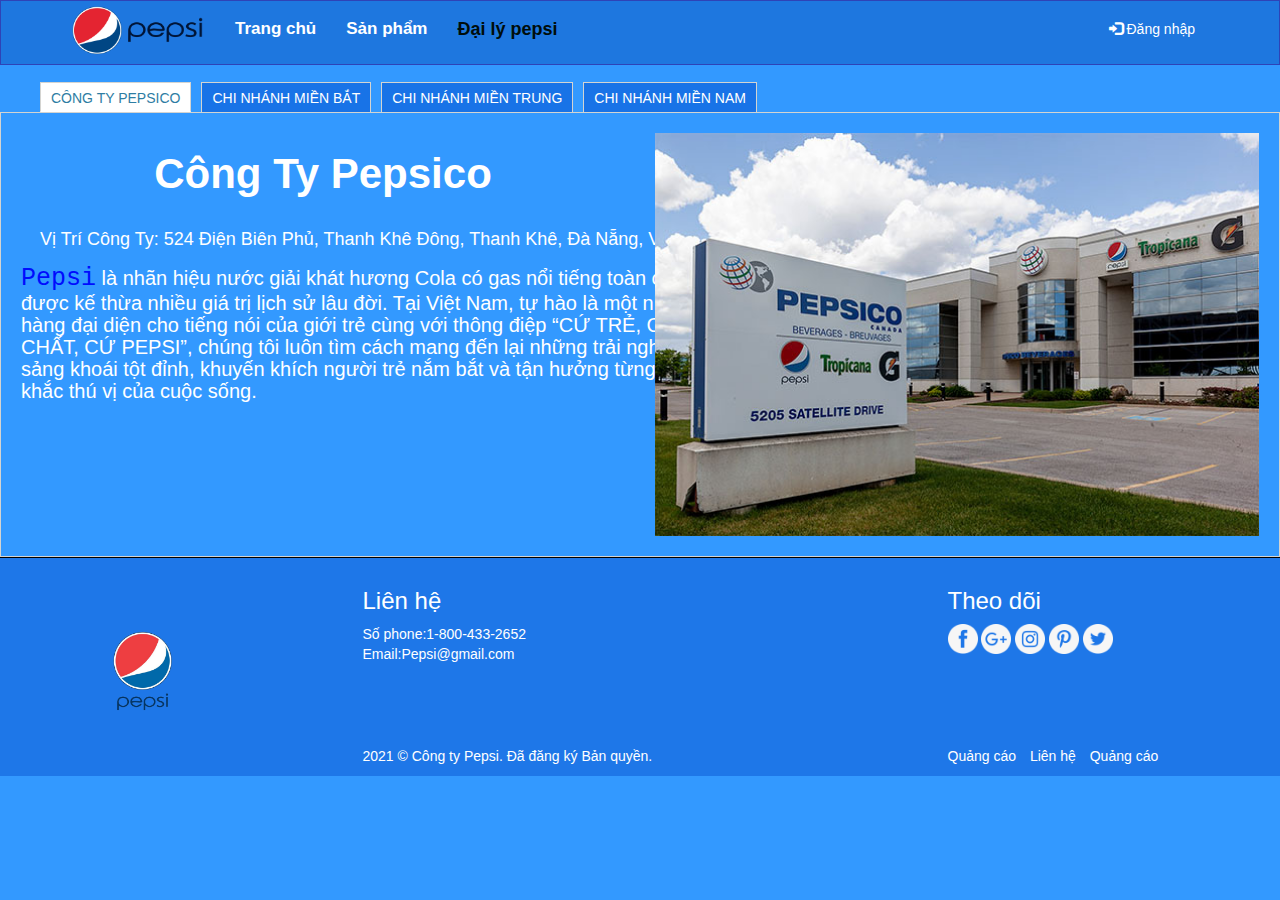
<file: daili.html>
<!DOCTYPE html>
<html lang="en">

    <head>
        <meta charset="UTF-8">
        <meta name="viewport" content="width=device-width, initial-scale=1">
        <link rel="stylesheet" href="https://maxcdn.bootstrapcdn.com/bootstrap/3.4.1/css/bootstrap.min.css">
        <script src="https://ajax.googleapis.com/ajax/libs/jquery/3.6.0/jquery.min.js"></script>
        <script src="https://maxcdn.bootstrapcdn.com/bootstrap/3.4.1/js/bootstrap.min.js"></script>
        <link rel="icon" href="anh/fpt.svg.ico" type="image/x-icon" />
        <title>Trang đại lí</title>
        <link rel="icon" href="anh/kisspng.ico" type="image/x-icon" />
        <link rel="stylesheet" href="css/style.css">
        <link rel="stylesheet" href="css/home.css">
        <link rel="stylesheet" href="css/1.css" />
    </head>

    <body>
        <header class="containe">
            <nav class="navbar navbar-inverse" data-spy="affix" data-offset-top="197">
                <section class="container">
                    <div class="navbar-header">
                        <button type="button" class="navbar-toggle" data-toggle="collapse" data-target="#myNavbar">
                            <span class="icon-bar"></span>
                            <span class="icon-bar"></span>
                            <span class="icon-bar"></span>
                        </button>
                    </div>
                    <div class="collapse navbar-collapse" id="myNavbar">
                        <ul class="nav navbar-nav">
                            <li class="hihi"><a href="index.html"><img src="anh/logo2.png" alt="" height="52px" width="135px"/></a></li>
                            <li id="active"><a href="index.html">Trang chủ</a></li>
                            <li id="active"><a href="sanpham.html">Sản phẩm</a></li>
                            <li id="active" class="active"><a href="daili.html">Đại lý pepsi</a></li>
                        </ul>
                        <ul class="nav navbar-nav navbar-right">
                            <li><a href="#" data-toggle="modal" data-target="#myModal">
                                    <span class="glyphicon glyphicon-log-in"></span>
                                    Đăng nhập
                                </a></li>
                        </ul>
                    </div>
                </section>
            </nav>
            <nav id="myModal" class="modal fade" role="dialog">

                <section class="modal-dialog">

                    <section class="modal-content">
                        <div class="modal-header">
                            <button type="button" class="close" data-dismiss="modal">&times;</button>
                            <h3 class="modal-title">Đăng nhập/ Đăng ký</h3>
                        </div>
                        <div class="modal-body">
                            <ul class="nav nav-tabs">
                                <li class="active"><a data-toggle="tab" href="#dangNhap">Đăng nhập</a></li>
                                <li><a data-toggle="tab" href="#dangKy">Đăng ký</a></li>
                            </ul>

                            <div class="tab-content">
                                <div id="dangNhap" class="tab-pane fade in active">
                                    <form>
                                        <div class="form-group">
                                            <div> <label>Tên tài khoản:</label> </div>
                                            <input name="id" type="text"  class="form-control"/>
                                        </div>
                                        <div class="form-group">
                                            <div> <label>Mật khẩu:</label></div>
                                            <input name="PW" type="Password" class="form-control"/>
                                        </div>
                                        <input name="re" type="checkbox"/>Nhớ tôi không?
                                        <hr>
                                        <button Type="submit">Đăng nhập</button>
                                    </form>
                                </div>
                                <div id="dangKy" class="tab-pane fade">
                                    <form>
                                        <div class="form-group">
                                            <div> <label>Tên tài khoản:</label> </div>
                                            <input name="id" type="text"  class="form-control"/>
                                        </div>
                                        <div class="form-group">
                                            <div> <label>Email:</label> </div>
                                            <input name="id" type="text"  class="form-control"/>
                                        </div>
                                        <div class="form-group">
                                            <div> <label>Ngày Sinh:</label> </div>
                                            <input name="id" type="datetime"  class="form-control"/>
                                        </div>
                                        <div class="form-group">
                                            <div> <label>Mật khẩu:</label></div>
                                            <input name="PW" type="Password" class="form-control"/>
                                        </div>
                                        <div class="form-group">
                                            <div> <label>Nhâp lại mật khẩu:</label></div>
                                            <input name="PW" type="Password" class="form-control"/>
                                        </div>
                                        <input name="re" type="checkbox"/>Nhớ tôi không?
                                        <hr>
                                        <button Type="submit">Đăng ký</button>
                                    </form>
                                </div>
                            </div>
                        </div>
                    </section>
                </section>
            </nav>
        </header>

        <article id="tabs-container">
            <ul class="tabs-menu">
                <li class="current"><a href="#tab-1">Công Ty Pepsico</a></li>
                <li><a href="#tab-2">Chi Nhánh Miền Bắt</a></li>
                <li><a href="#tab-3">Chi Nhánh Miền Trung</a></li>
                <li><a href="#tab-4">Chi Nhánh Miền Nam</a></li>
            </ul>
            <div class="tab">
                <div id="tab-1" class="tab-content">
                    <div class="row">
                        <div class="col-md-6 text-center">
                            <p class="text-justify"><h1>Công Ty Pepsico</h1>
                            <br><h2>Vị Trí Công Ty: 524 Điện Biên Phủ, Thanh Khê Đông, Thanh Khê, Đà Nẵng, Việt Nam</h2>
                            <br><h4><samp>Pepsi</samp> là nhãn hiệu nước giải khát hương Cola có gas nổi tiếng toàn cầu, được kế thừa nhiều giá trị lịch sử lâu đời. Tại Việt Nam, tự hào là một nhãn hàng đại diện cho tiếng nói của giới trẻ cùng với thông điệp “CỨ TRẺ, CỨ CHẤT, CỨ PEPSI”, chúng tôi luôn tìm cách mang đến lại những trải nghiệm sảng khoái tột đỉnh, khuyến khích người trẻ nắm bắt và tận hưởng từng khoảnh khắc thú vị của cuộc sống.</h4></p>
                        </div>
                        <div class="col-md-6">
                            <img src="anh/pepsico.jpeg" alt="" width="100%">
                        </div>
                    </div>
                </div>
                <div id="tab-2" class="tab-content">
                    <div class="row">
                        <div class="col-md-6 text-center">
                            <p class="text-justify"><h1>Miền Bắc</h1>
                            <br><h2>Vị Trí: 88 Đường Đồng Khởi, Quận 1, Thành phố Hồ Chí Minh, Việt Nam</h2>
                            <br><h4><samp>Pepsi</samp> là nhãn hiệu nước giải khát hương Cola có gas nổi tiếng toàn cầu, được kế thừa nhiều giá trị lịch sử lâu đời. Tại Việt Nam, tự hào là một nhãn hàng đại diện cho tiếng nói của giới trẻ cùng với thông điệp “CỨ TRẺ, CỨ CHẤT, CỨ PEPSI”, chúng tôi luôn tìm cách mang đến lại những trải nghiệm sảng khoái tột đỉnh, khuyến khích người trẻ nắm bắt và tận hưởng từng khoảnh khắc thú vị của cuộc sống.</h4></p>
                        </div>
                        <div class="col-md-6">
                            <iframe src="https://www.google.com/maps/embed?pb=!1m18!1m12!1m3!1d3919.464924663722!2d106.70161921458904!3d10.775659092322044!2m3!1f0!2f0!3f0!3m2!1i1024!2i768!4f13.1!3m3!1m2!1s0x31752f46f8720905%3A0x6a64b97e01e4fb82!2zODggxJDhu5NuZyBLaOG7n2ksIELhur9uIE5naMOpLCBRdeG6rW4gMSwgVGjDoG5oIHBo4buRIEjhu5MgQ2jDrSBNaW5oLCBWaeG7h3QgTmFt!5e0!3m2!1svi!2s!4v1655023195939!5m2!1svi!2s" width="730" height="480" style="border:0;" allowfullscreen="" loading="lazy" referrerpolicy="no-referrer-when-downgrade"></iframe>
                        </div>
                    </div>
                </div>
                <div id="tab-3" class="tab-content">
                    <div class="row">
                        <div class="col-md-6 text-center">
                            <p class="text-justify"><h1>Miền Trung</h1>
                            <br><h2>Vị trí: 74 Bạch Đằng, Hải Châu 1, Hải Châu, Đà Nẵng 550000, Việt Nam</h2>
                            <br><h4><samp>Pepsi</samp> là nhãn hiệu nước giải khát hương Cola có gas nổi tiếng toàn cầu, được kế thừa nhiều giá trị lịch sử lâu đời. Tại Việt Nam, tự hào là một nhãn hàng đại diện cho tiếng nói của giới trẻ cùng với thông điệp “CỨ TRẺ, CỨ CHẤT, CỨ PEPSI”, chúng tôi luôn tìm cách mang đến lại những trải nghiệm sảng khoái tột đỉnh, khuyến khích người trẻ nắm bắt và tận hưởng từng khoảnh khắc thú vị của cuộc sống.</h4></p>
                        </div>
                        <div class="col-md-6">
                            <iframe src="https://www.google.com/maps/embed?pb=!1m18!1m12!1m3!1d15335.110896672386!2d108.20859132498585!3d16.07702019976854!2m3!1f0!2f0!3f0!3m2!1i1024!2i768!4f13.1!3m3!1m2!1s0x31421838342e31ad%3A0xf5fa1c5b6b52831f!2zQ2hpIE5ow6FuaCBDw7RuZyBUeSBUbmhoIE7GsOG7m2MgR2nhuqNpIEtow6F0IFN1bnRvcnkgUGVwc2ljbyBWaeG7h3QgTmFtIFThuqFpIE1p4buBbiBUcnVuZw!5e0!3m2!1svi!2s!4v1655024474935!5m2!1svi!2s" width="730" height="480" style="border:0;" allowfullscreen="" loading="lazy" referrerpolicy="no-referrer-when-downgrade"></iframe>
                        </div>
                    </div>
                </div>

                <div id="tab-4" class="tab-content">
                    <div class="row">
                        <div class="col-md-6 text-center">
                            <p class="text-justify"><h1>Miền Nam</h1>
                            <br><h2>Vị trí: Số 117C Đ. Trường Chinh, Phương Liệt, Thanh Xuân, Hà Nội, Việt Nam</h2>
                            <br><h4><samp>Pepsi</samp> là nhãn hiệu nước giải khát hương Cola có gas nổi tiếng toàn cầu, được kế thừa nhiều giá trị lịch sử lâu đời. Tại Việt Nam, tự hào là một nhãn hàng đại diện cho tiếng nói của giới trẻ cùng với thông điệp “CỨ TRẺ, CỨ CHẤT, CỨ PEPSI”, chúng tôi luôn tìm cách mang đến lại những trải nghiệm sảng khoái tột đỉnh, khuyến khích người trẻ nắm bắt và tận hưởng từng khoảnh khắc thú vị của cuộc sống.</h4></p>
                        </div>
                        <div class="col-md-6">
                            <iframe src="https://www.google.com/maps/embed?pb=!1m18!1m12!1m3!1d3724.8534963228867!2d105.83561631473087!3d20.998508986014794!2m3!1f0!2f0!3f0!3m2!1i1024!2i768!4f13.1!3m3!1m2!1s0x3135ac7b2002527f%3A0xbe54f9fda6f32006!2zU3VudG9yeSBQZXBzaWNvIEjDoCBO4buZaQ!5e0!3m2!1svi!2s!4v1655025125681!5m2!1svi!2s" width="730" height="480" style="border:0;" allowfullscreen="" loading="lazy" referrerpolicy="no-referrer-when-downgrade"></iframe>
                        </div>
                    </div>
                </div>
            </div>
        </article>


        <footer class="container-fluid footer-top">
            <div class="container">
                <div class="row">
                    <div class="col-md-3">
                        <a href="index.html"><img src="anh/logo 1.png" alt="" id="logo-footer"></a>
                    </div>
                    <div class="col-md-6">
                        <h3>Liên hệ</h3>
                        <p>
                            Số phone:1-800-433-2652 <br><!-- comment -->
                            Email:Pepsi@gmail.com
                        </p>
                    </div>
                    <div class="col-md-3">
                        <h3>Theo dõi</h3>
                        <p>
                            <a href="#"> <img src="anh/facebook.png" alt="" height="30" width="30"> </a>
                            <a href="#"><img src="anh/google-plus.png" alt="" height="30" width="30"> </a>
                            <a href="#"><img src="anh/ig.png" alt="" height="30" width="30"> </a>
                            <a href="#"><img src="anh/pinterest.png" alt="" height="30" width="30"> </a>
                            <a href="#"><img src="anh/twitter.png" alt="" height="30" width="30"> </a>
                        </p>
                    </div>
                </div>
            </div>
        </footer>
        <footer class="container-fluid footer-bottom">
            <div class="container">
                <div class="row">
                    <div class="col-md-3"></div>
                    <div class="col-md-6">2021 © Công ty Pepsi. Đã đăng ký Bản quyền.</div>
                    <div class="col-md-3">
                        <a href="#" class="social">Quảng cáo</a>
                        <a href="#" class="social">Liên hệ</a>
                        <a href="#" class="social">Quảng cáo</a>
                    </div>

                </div>
            </div>
        </footer>
        <script>
            $(document).ready(function () {
                $(".tabs-menu a").click(function (event) {
                    event.preventDefault();
                    $(this).parent().addClass("current");
                    $(this).parent().siblings().removeClass("current");
                    var tab = $(this).attr("href");
                    $(".tab-content").not(tab).css("display", "none");
                    $(tab).fadeIn();
                });
            });
        </script>
    </body>

</html>
</file>
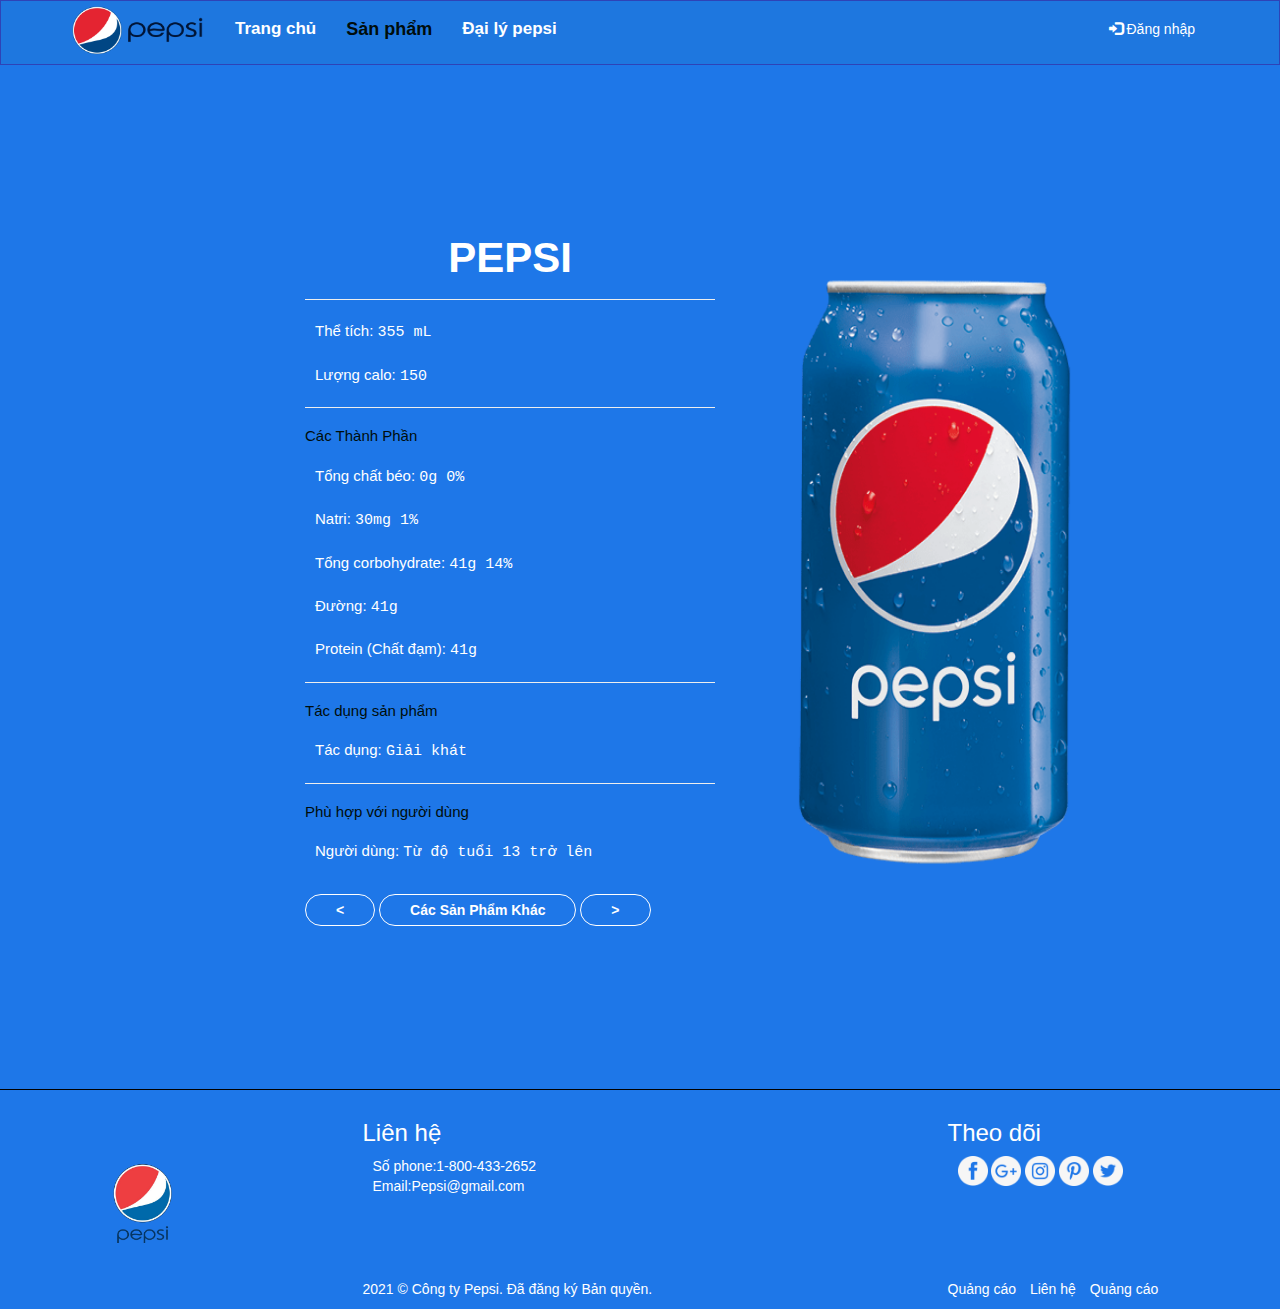
<file: pepsi1.html>
<!DOCTYPE html>
<html lang="en">

    <head>
        <meta charset="UTF-8">
        <meta name="viewport" content="width=device-width, initial-scale=1">
        <link rel="stylesheet" href="https://maxcdn.bootstrapcdn.com/bootstrap/3.4.1/css/bootstrap.min.css">
        <script src="https://ajax.googleapis.com/ajax/libs/jquery/3.6.0/jquery.min.js"></script>
        <script src="https://maxcdn.bootstrapcdn.com/bootstrap/3.4.1/js/bootstrap.min.js"></script>
        <link rel="icon" href="anh/kisspng.ico" type="image/x-icon" />
        <title>Trang chủ</title>
        <link rel="stylesheet" href="css/home.css">
        <link rel="stylesheet" href="css/from.css">
        <link rel="stylesheet" href="css/2.css" />


    </head>

    <body>
        <header class="containe">
            <nav class="navbar navbar-inverse" data-spy="affix" data-offset-top="197">
                <section class="container">
                    <div class="navbar-header">
                        <button type="button" class="navbar-toggle" data-toggle="collapse" data-target="#myNavbar">
                            <span class="icon-bar"></span>
                            <span class="icon-bar"></span>
                            <span class="icon-bar"></span>
                        </button>
                    </div>
                    <div class="collapse navbar-collapse" id="myNavbar">
                        <ul class="nav navbar-nav">
                            <li class="hihi"><a href="index.html"><img src="anh/logo2.png" alt="" height="52px" width="135px"/></a></li>
                            <li id="active"><a href="index.html">Trang chủ</a></li>
                            <li id="active" class="active" ><a href="sanpham.html">Sản phẩm</a></li>
                            <li id="active"><a href="daili.html">Đại lý pepsi</a></li>
                        </ul>
                        <ul class="nav navbar-nav navbar-right">
                            <li><a href="#" data-toggle="modal" data-target="#myModal">
                                    <span class="glyphicon glyphicon-log-in"></span>
                                    Đăng nhập
                                </a></li>
                        </ul>
                    </div>
                </section>
            </nav>
            <nav id="myModal" class="modal fade" role="dialog">

                <section class="modal-dialog">

                    <section class="modal-content">
                        <div class="modal-header">
                            <button type="button" class="close" data-dismiss="modal">&times;</button>
                            <h4 class="modal-title">Đăng nhập/ Đăng ký</h4>
                        </div>
                        <div class="modal-body">
                            <ul class="nav nav-tabs">
                                <li class="active"><a data-toggle="tab" href="#dangNhap">Đăng nhập</a></li>
                                <li><a data-toggle="tab" href="#dangKy">Đăng ký</a></li>
                            </ul>

                            <div class="tab-content">
                                <div id="dangNhap" class="tab-pane fade in active">
                                    <form>
                                        <div class="form-group">
                                            <div> <label>Tên tài khoản:</label> </div>
                                            <input name="id" type="text"  class="form-control"/>
                                        </div>
                                        <div class="form-group">
                                            <div> <label>Mật khẩu:</label></div>
                                            <input name="PW" type="Password" class="form-control"/>
                                        </div>
                                        <input name="re" type="checkbox"/>Nhớ tôi không?
                                        <hr>
                                        <button Type="submit">Đăng nhập</button>
                                    </form>
                                </div>
                                <div id="dangKy" class="tab-pane fade">
                                    <form>
                                        <div class="form-group">
                                            <div> <label>Tên tài khoản:</label> </div>
                                            <input name="id" type="text"  class="form-control"/>
                                        </div>
                                        <div class="form-group">
                                            <div> <label>Email:</label> </div>
                                            <input name="id" type="text"  class="form-control"/>
                                        </div>
                                        <div class="form-group">
                                            <div> <label>Ngày Sinh:</label> </div>
                                            <input name="id" type="datetime"  class="form-control"/>
                                        </div>
                                        <div class="form-group">
                                            <div> <label>Mật khẩu:</label></div>
                                            <input name="PW" type="Password" class="form-control"/>
                                        </div>
                                        <div class="form-group">
                                            <div> <label>Nhâp lại mật khẩu:</label></div>
                                            <input name="PW" type="Password" class="form-control"/>
                                        </div>
                                        <input name="re" type="checkbox"/>Nhớ tôi không?
                                        <hr>
                                        <button Type="submit">Đăng ký</button>
                                    </form>
                                </div>
                            </div>
                        </div>
                    </section>
                </section>
            </nav>
        </header>
        <aside class="post-content">
            <section class="post-content-left">
                <center>      <h1>PEPSI</h1>  </center>      

                <hr>
                <p>Thể tích: <samp>355 mL</samp></p>
                <p>Lượng calo: <samp>150</samp></p>
                <hr>
                <h5 class="T2">Các Thành Phần</h5>
                <p>Tổng chất béo: <samp>0g 0%</samp></p>
                <p>Natri:               <samp>30mg 1%</samp></p>
                <p>Tổng corbohydrate: <samp>41g 14%</samp></p>
                <p>Đường: <samp>41g</samp></p>
                <p>Protein (Chất đạm): <samp>41g</samp></p>
                <hr>
                <h5 class="T2">Tác dụng sản phẩm</h5>
                <p>Tác dụng: <samp>Giải khát</samp></p>
                <hr>
                <h5 class="T2">Phù hợp với người dùng</h5>
                <p>Người dùng: <samp>Từ độ tuổi 13 trở lên</samp></p>

                <button class="btn btn-primary"> <a href="pepsi12.html"><</a></button > <button class="btn btn-primary"> <a href="sanpham.html">Các Sản Phẩm Khác</a></button> <button class="btn btn-primary"> <a href="pepsi2.html">></a></button>
            </section >
            <section class="post-content-right">

                <img width="280" height="590" src="anh/pepsi1.png" alt="alt"/>

            </section>
        </aside>


        <footer class="container-fluid footer-top">
            <section class="container">
                <div class="row">
                    <div class="col-md-3">
                        <a href="index.html"><img src="anh/logo 1.png" alt="" id="logo-footer"></a>
                    </div>
                    <div class="col-md-6">
                        <h3>Liên hệ</h3>
                        <p>
                            Số phone:1-800-433-2652 <br><!-- comment -->
                            Email:Pepsi@gmail.com
                        </p>
                    </div>
                    <div class="col-md-3">
                        <h3>Theo dõi</h3>
                        <p>
                            <a href="#"> <img src="anh/facebook.png" alt="" height="30" width="30"> </a>
                            <a href="#"><img src="anh/google-plus.png" alt="" height="30" width="30"> </a>
                            <a href="#"><img src="anh/ig.png" alt="" height="30" width="30"> </a>
                            <a href="#"><img src="anh/pinterest.png" alt="" height="30" width="30"> </a>
                            <a href="#"><img src="anh/twitter.png" alt="" height="30" width="30"> </a>
                        </p>
                    </div>
                </div>
            </section>
        </footer>
        <footer class="container-fluid footer-bottom">
            <section class="container">
                <div class="row">
                    <div class="col-md-3"></div>
                    <div class="col-md-6">2021 © Công ty Pepsi. Đã đăng ký Bản quyền.</div>
                    <div class="col-md-3">
                        <a href="#" class="social">Quảng cáo</a>
                        <a href="#" class="social">Liên hệ</a>
                        <a href="#" class="social">Quảng cáo</a>
                    </div>

                </div>
            </section

        </footer>

    </body>

</html>
</file>
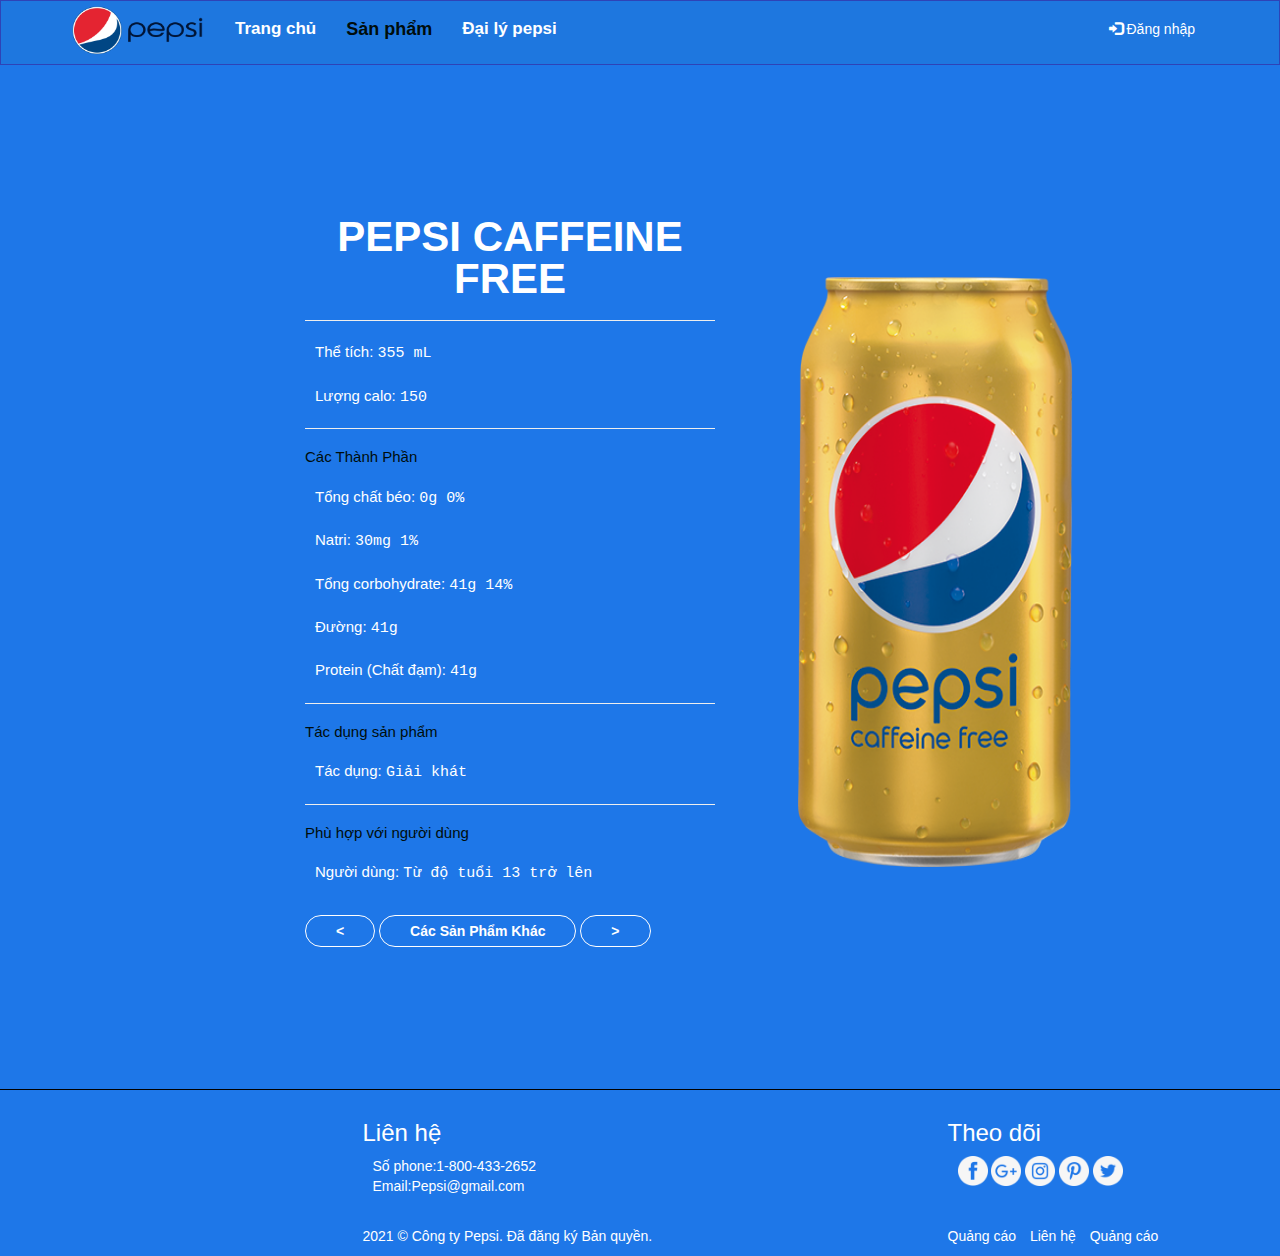
<file: pepsi10.html>
<!DOCTYPE html>
<html lang="en">

    <head>
        <meta charset="UTF-8">
        <meta name="viewport" content="width=device-width, initial-scale=1">
        <link rel="stylesheet" href="https://maxcdn.bootstrapcdn.com/bootstrap/3.4.1/css/bootstrap.min.css">
        <script src="https://ajax.googleapis.com/ajax/libs/jquery/3.6.0/jquery.min.js"></script>
        <script src="https://maxcdn.bootstrapcdn.com/bootstrap/3.4.1/js/bootstrap.min.js"></script>
        <link rel="icon" href="anh/kisspng.ico" type="image/x-icon" />
        <title>PEPSI CAFFEINE FREE</title>
        <link rel="stylesheet" href="css/home.css">
        <link rel="stylesheet" href="css/from.css">
        <link rel="stylesheet" href="css/2.css" />


    </head>

    <body>
        <header class="containe">
            <nav class="navbar navbar-inverse" data-spy="affix" data-offset-top="197">
                <section class="container">
                    <div class="navbar-header">
                        <button type="button" class="navbar-toggle" data-toggle="collapse" data-target="#myNavbar">
                            <span class="icon-bar"></span>
                            <span class="icon-bar"></span>
                            <span class="icon-bar"></span>
                        </button>
                    </div>
                    <div class="collapse navbar-collapse" id="myNavbar">
                        <ul class="nav navbar-nav">
                            <li class="hihi"><a href="index.html"><img src="anh/logo2.png" alt="" height="52px" width="135px"/></a></li>
                            <li id="active"><a href="index.html">Trang chủ</a></li>
                            <li id="active" class="active" ><a href="sanpham.html">Sản phẩm</a></li>
                            <li id="active"><a href="daili.html">Đại lý pepsi</a></li>
                        </ul>
                        <ul class="nav navbar-nav navbar-right">
                            <li><a href="#" data-toggle="modal" data-target="#myModal">
                                    <span class="glyphicon glyphicon-log-in"></span>
                                    Đăng nhập
                                </a></li>
                        </ul>
                    </div>
                </section>
            </nav>
            <nav id="myModal" class="modal fade" role="dialog">

                <section class="modal-dialog">

                    <section class="modal-content">
                        <div class="modal-header">
                            <button type="button" class="close" data-dismiss="modal">&times;</button>
                            <h4 class="modal-title">Đăng nhập/ Đăng ký</h4>
                        </div>
                        <div class="modal-body">
                            <ul class="nav nav-tabs">
                                <li class="active"><a data-toggle="tab" href="#dangNhap">Đăng nhập</a></li>
                                <li><a data-toggle="tab" href="#dangKy">Đăng ký</a></li>
                            </ul>

                            <div class="tab-content">
                                <div id="dangNhap" class="tab-pane fade in active">
                                    <form>
                                        <div class="form-group">
                                            <div> <label>Tên tài khoản:</label> </div>
                                            <input name="id" type="text"  class="form-control"/>
                                        </div>
                                        <div class="form-group">
                                            <div> <label>Mật khẩu:</label></div>
                                            <input name="PW" type="Password" class="form-control"/>
                                        </div>
                                        <input name="re" type="checkbox"/>Nhớ tôi không?
                                        <hr>
                                        <button Type="submit">Đăng nhập</button>
                                    </form>
                                </div>
                                <div id="dangKy" class="tab-pane fade">
                                    <form>
                                        <div class="form-group">
                                            <div> <label>Tên tài khoản:</label> </div>
                                            <input name="id" type="text"  class="form-control"/>
                                        </div>
                                        <div class="form-group">
                                            <div> <label>Email:</label> </div>
                                            <input name="id" type="text"  class="form-control"/>
                                        </div>
                                        <div class="form-group">
                                            <div> <label>Ngày Sinh:</label> </div>
                                            <input name="id" type="datetime"  class="form-control"/>
                                        </div>
                                        <div class="form-group">
                                            <div> <label>Mật khẩu:</label></div>
                                            <input name="PW" type="Password" class="form-control"/>
                                        </div>
                                        <div class="form-group">
                                            <div> <label>Nhâp lại mật khẩu:</label></div>
                                            <input name="PW" type="Password" class="form-control"/>
                                        </div>
                                        <input name="re" type="checkbox"/>Nhớ tôi không?
                                        <hr>
                                        <button Type="submit">Đăng ký</button>
                                    </form>
                                </div>
                            </div>
                        </div>
                    </section>
                </section>
            </nav>
        </header>
        <aside class="post-content">
            <section class="post-content-left">
                <center>      <h1>PEPSI CAFFEINE FREE</h1>  </center>      

                <hr>
                <p>Thể tích: <samp>355 mL</samp></p>
                <p>Lượng calo: <samp>150</samp></p>
                <hr>
                <h5 class="T2">Các Thành Phần</h5>
                <p>Tổng chất béo: <samp>0g 0%</samp></p>
                <p>Natri:               <samp>30mg 1%</samp></p>
                <p>Tổng corbohydrate: <samp>41g 14%</samp></p>
                <p>Đường: <samp>41g</samp></p>
                <p>Protein (Chất đạm): <samp>41g</samp></p>
                <hr>
                <h5 class="T2">Tác dụng sản phẩm</h5>
                <p>Tác dụng: <samp>Giải khát</samp></p>
                <hr>
                <h5 class="T2">Phù hợp với người dùng</h5>
                <p>Người dùng: <samp>Từ độ tuổi 13 trở lên</samp></p>

                <button class="btn btn-primary"> <a href="pepsi9.html"><</a></button > <button class="btn btn-primary"> <a href="sanpham.html">Các Sản Phẩm Khác</a></button> <button class="btn btn-primary"> <a href="pepsi11.html">></a></button>
            </section >
            <section class="post-content-right">

                <img width="280" height="590" src="anh/pepsi10.png" alt="alt"/>

            </section>
        </aside>


        <footer class="container-fluid footer-top">
            <section class="container">
                <div class="row">
                    <div class="col-md-3">
                        <a href="tindex.html><img src="anh/logo 1.png" alt="" id="logo-footer"></a>
                    </div>
                    <div class="col-md-6">
                        <h3>Liên hệ</h3>
                        <p>
                            Số phone:1-800-433-2652 <br><!-- comment -->
                            Email:Pepsi@gmail.com
                        </p>
                    </div>
                    <div class="col-md-3">
                        <h3>Theo dõi</h3>
                        <p>
                            <a href="#"> <img src="anh/facebook.png" alt="" height="30" width="30"> </a>
                            <a href="#"><img src="anh/google-plus.png" alt="" height="30" width="30"> </a>
                            <a href="#"><img src="anh/ig.png" alt="" height="30" width="30"> </a>
                            <a href="#"><img src="anh/pinterest.png" alt="" height="30" width="30"> </a>
                            <a href="#"><img src="anh/twitter.png" alt="" height="30" width="30"> </a>
                        </p>
                    </div>
                </div>
            </section>
        </footer>
        <footer class="container-fluid footer-bottom">
            <section class="container">
                <div class="row">
                    <div class="col-md-3"></div>
                    <div class="col-md-6">2021 © Công ty Pepsi. Đã đăng ký Bản quyền.</div>
                    <div class="col-md-3">
                        <a href="#" class="social">Quảng cáo</a>
                        <a href="#" class="social">Liên hệ</a>
                        <a href="#" class="social">Quảng cáo</a>
                    </div>

                </div>
            </section

        </footer>
    
    </body>

</html>
</file>
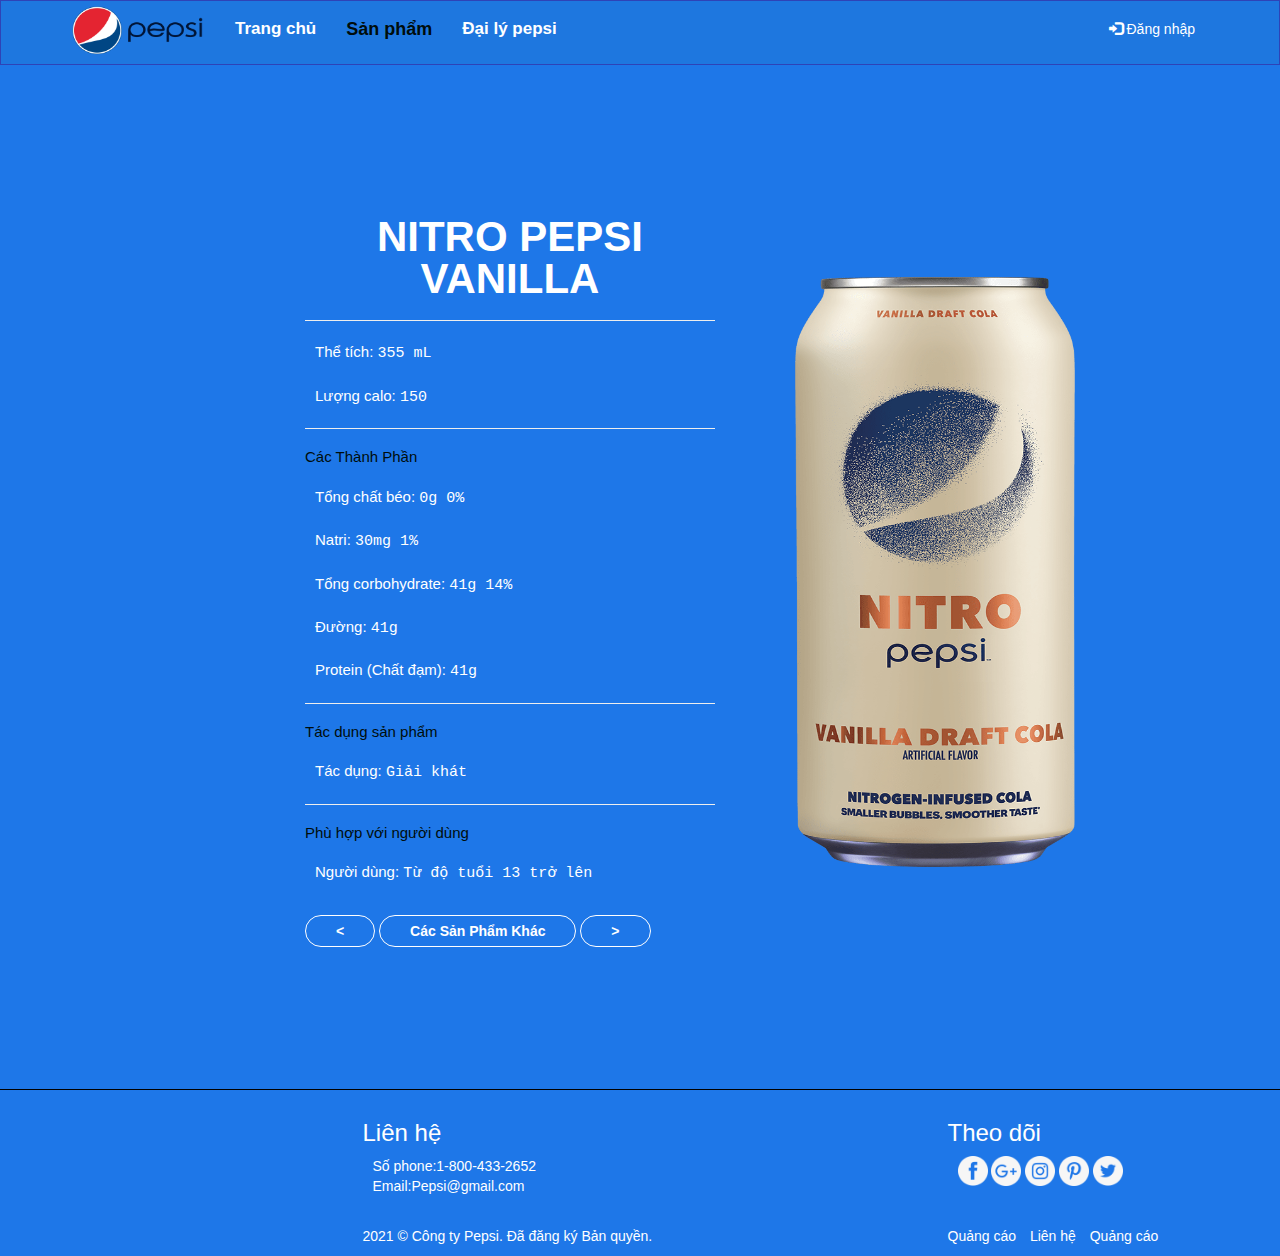
<file: pepsi11.html>
<!DOCTYPE html>
<html lang="en">

    <head>
        <meta charset="UTF-8">
        <meta name="viewport" content="width=device-width, initial-scale=1">
        <link rel="stylesheet" href="https://maxcdn.bootstrapcdn.com/bootstrap/3.4.1/css/bootstrap.min.css">
        <script src="https://ajax.googleapis.com/ajax/libs/jquery/3.6.0/jquery.min.js"></script>
        <script src="https://maxcdn.bootstrapcdn.com/bootstrap/3.4.1/js/bootstrap.min.js"></script>
        <link rel="icon" href="anh/kisspng.ico" type="image/x-icon" />
        <title>NITRO PEPSI VANILLA</title>
        <link rel="stylesheet" href="css/home.css">
        <link rel="stylesheet" href="css/from.css">
        <link rel="stylesheet" href="css/2.css" />


    </head>

    <body>
        <header class="containe">
            <nav class="navbar navbar-inverse" data-spy="affix" data-offset-top="197">
                <section class="container">
                    <div class="navbar-header">
                        <button type="button" class="navbar-toggle" data-toggle="collapse" data-target="#myNavbar">
                            <span class="icon-bar"></span>
                            <span class="icon-bar"></span>
                            <span class="icon-bar"></span>
                        </button>
                    </div>
                    <div class="collapse navbar-collapse" id="myNavbar">
                        <ul class="nav navbar-nav">
                            <li class="hihi"><a href="index.html"><img src="anh/logo2.png" alt="" height="52px" width="135px"/></a></li>
                            <li id="active"><a href="index.html">Trang chủ</a></li>
                            <li id="active" class="active" ><a href="sanpham.html">Sản phẩm</a></li>
                            <li id="active"><a href="daili.html">Đại lý pepsi</a></li>
                        </ul>
                        <ul class="nav navbar-nav navbar-right">
                            <li><a href="#" data-toggle="modal" data-target="#myModal">
                                    <span class="glyphicon glyphicon-log-in"></span>
                                    Đăng nhập
                                </a></li>
                        </ul>
                    </div>
                </section>
            </nav>
            <nav id="myModal" class="modal fade" role="dialog">

                <section class="modal-dialog">

                    <section class="modal-content">
                        <div class="modal-header">
                            <button type="button" class="close" data-dismiss="modal">&times;</button>
                            <h4 class="modal-title">Đăng nhập/ Đăng ký</h4>
                        </div>
                        <div class="modal-body">
                            <ul class="nav nav-tabs">
                                <li class="active"><a data-toggle="tab" href="#dangNhap">Đăng nhập</a></li>
                                <li><a data-toggle="tab" href="#dangKy">Đăng ký</a></li>
                            </ul>

                            <div class="tab-content">
                                <div id="dangNhap" class="tab-pane fade in active">
                                    <form>
                                        <div class="form-group">
                                            <div> <label>Tên tài khoản:</label> </div>
                                            <input name="id" type="text"  class="form-control"/>
                                        </div>
                                        <div class="form-group">
                                            <div> <label>Mật khẩu:</label></div>
                                            <input name="PW" type="Password" class="form-control"/>
                                        </div>
                                        <input name="re" type="checkbox"/>Nhớ tôi không?
                                        <hr>
                                        <button Type="submit">Đăng nhập</button>
                                    </form>
                                </div>
                                <div id="dangKy" class="tab-pane fade">
                                    <form>
                                        <div class="form-group">
                                            <div> <label>Tên tài khoản:</label> </div>
                                            <input name="id" type="text"  class="form-control"/>
                                        </div>
                                        <div class="form-group">
                                            <div> <label>Email:</label> </div>
                                            <input name="id" type="text"  class="form-control"/>
                                        </div>
                                        <div class="form-group">
                                            <div> <label>Ngày Sinh:</label> </div>
                                            <input name="id" type="datetime"  class="form-control"/>
                                        </div>
                                        <div class="form-group">
                                            <div> <label>Mật khẩu:</label></div>
                                            <input name="PW" type="Password" class="form-control"/>
                                        </div>
                                        <div class="form-group">
                                            <div> <label>Nhâp lại mật khẩu:</label></div>
                                            <input name="PW" type="Password" class="form-control"/>
                                        </div>
                                        <input name="re" type="checkbox"/>Nhớ tôi không?
                                        <hr>
                                        <button Type="submit">Đăng ký</button>
                                    </form>
                                </div>
                            </div>
                        </div>
                    </section>
                </section>
            </nav>
        </header>
        <aside class="post-content">
            <section class="post-content-left">
                <center>      <h1>NITRO PEPSI VANILLA</h1>  </center>      

                <hr>
                <p>Thể tích: <samp>355 mL</samp></p>
                <p>Lượng calo: <samp>150</samp></p>
                <hr>
                <h5 class="T2">Các Thành Phần</h5>
                <p>Tổng chất béo: <samp>0g 0%</samp></p>
                <p>Natri:               <samp>30mg 1%</samp></p>
                <p>Tổng corbohydrate: <samp>41g 14%</samp></p>
                <p>Đường: <samp>41g</samp></p>
                <p>Protein (Chất đạm): <samp>41g</samp></p>
                <hr>
                <h5 class="T2">Tác dụng sản phẩm</h5>
                <p>Tác dụng: <samp>Giải khát</samp></p>
                <hr>
                <h5 class="T2">Phù hợp với người dùng</h5>
                <p>Người dùng: <samp>Từ độ tuổi 13 trở lên</samp></p>

                <button class="btn btn-primary"> <a href="pepsi10.html"><</a></button > <button class="btn btn-primary"> <a href="sanpham.html">Các Sản Phẩm Khác</a></button> <button class="btn btn-primary"> <a href="pepsi12.html">></a></button>
            </section >
            <section class="post-content-right">

                <img width="280" height="590" src="anh/pepsi11.png" alt="alt"/>

            </section>
        </aside>


        <footer class="container-fluid footer-top">
            <section class="container">
                <div class="row">
                    <div class="col-md-3">
                        <a href="tindex.html><img src="anh/logo 1.png" alt="" id="logo-footer"></a>
                    </div>
                    <div class="col-md-6">
                        <h3>Liên hệ</h3>
                        <p>
                            Số phone:1-800-433-2652 <br><!-- comment -->
                            Email:Pepsi@gmail.com
                        </p>
                    </div>
                    <div class="col-md-3">
                        <h3>Theo dõi</h3>
                        <p>
                            <a href="#"> <img src="anh/facebook.png" alt="" height="30" width="30"> </a>
                            <a href="#"><img src="anh/google-plus.png" alt="" height="30" width="30"> </a>
                            <a href="#"><img src="anh/ig.png" alt="" height="30" width="30"> </a>
                            <a href="#"><img src="anh/pinterest.png" alt="" height="30" width="30"> </a>
                            <a href="#"><img src="anh/twitter.png" alt="" height="30" width="30"> </a>
                        </p>
                    </div>
                </div>
            </section>
        </footer>
        <footer class="container-fluid footer-bottom">
            <section class="container">
                <div class="row">
                    <div class="col-md-3"></div>
                    <div class="col-md-6">2021 © Công ty Pepsi. Đã đăng ký Bản quyền.</div>
                    <div class="col-md-3">
                        <a href="#" class="social">Quảng cáo</a>
                        <a href="#" class="social">Liên hệ</a>
                        <a href="#" class="social">Quảng cáo</a>
                    </div>

                </div>
            </section

        </footer>
    
    </body>

</html>
</file>
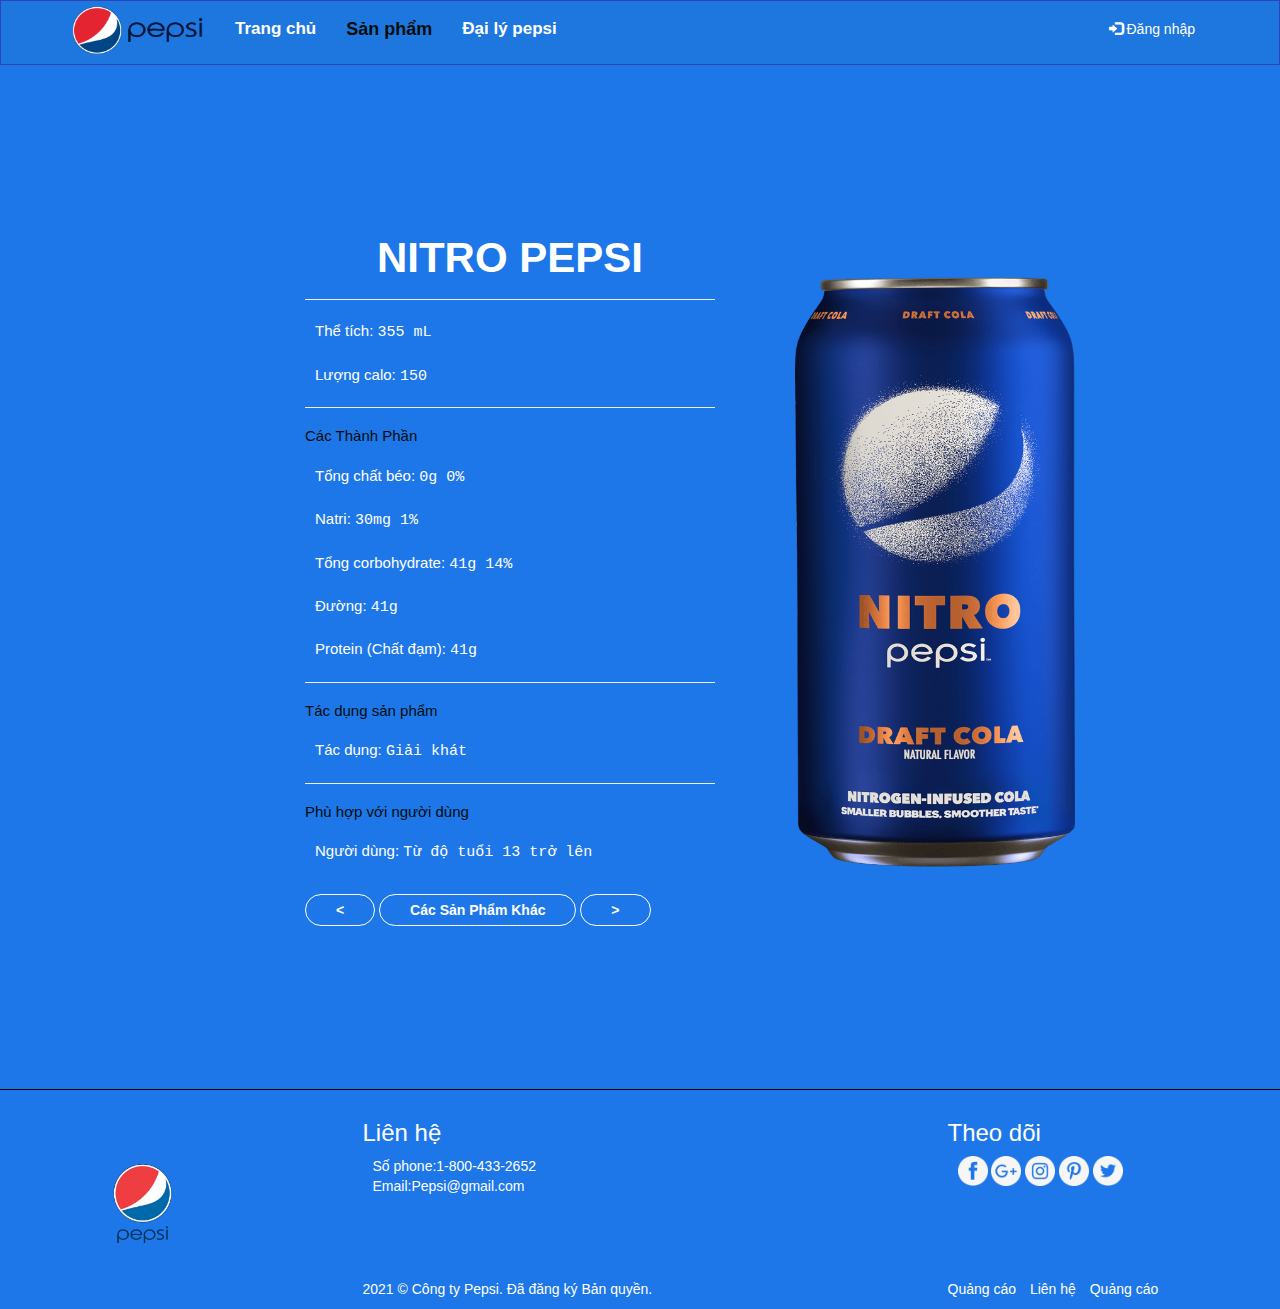
<file: pepsi12.html>
<!DOCTYPE html>
<html lang="en">

    <head>
        <meta charset="UTF-8">
        <meta name="viewport" content="width=device-width, initial-scale=1">
        <link rel="stylesheet" href="https://maxcdn.bootstrapcdn.com/bootstrap/3.4.1/css/bootstrap.min.css">
        <script src="https://ajax.googleapis.com/ajax/libs/jquery/3.6.0/jquery.min.js"></script>
        <script src="https://maxcdn.bootstrapcdn.com/bootstrap/3.4.1/js/bootstrap.min.js"></script>
        <link rel="icon" href="anh/kisspng.ico" type="image/x-icon" />
        <title>NITRO PEPSI</title>
        <link rel="stylesheet" href="css/home.css">
        <link rel="stylesheet" href="css/from.css">
        <link rel="stylesheet" href="css/2.css" />


    </head>

    <body>
        <header class="containe">
            <nav class="navbar navbar-inverse" data-spy="affix" data-offset-top="197">
                <section class="container">
                    <div class="navbar-header">
                        <button type="button" class="navbar-toggle" data-toggle="collapse" data-target="#myNavbar">
                            <span class="icon-bar"></span>
                            <span class="icon-bar"></span>
                            <span class="icon-bar"></span>
                        </button>
                    </div>
                    <div class="collapse navbar-collapse" id="myNavbar">
                        <ul class="nav navbar-nav">
                            <li class="hihi"><a href="index.html"><img src="anh/logo2.png" alt="" height="52px" width="135px"/></a></li>
                            <li id="active"><a href="index.html">Trang chủ</a></li>
                            <li id="active" class="active" ><a href="sanpham.html">Sản phẩm</a></li>
                            <li id="active"><a href="daili.html">Đại lý pepsi</a></li>
                        </ul>
                        <ul class="nav navbar-nav navbar-right">
                            <li><a href="#" data-toggle="modal" data-target="#myModal">
                                    <span class="glyphicon glyphicon-log-in"></span>
                                    Đăng nhập
                                </a></li>
                        </ul>
                    </div>
                </section>
            </nav>
            <nav id="myModal" class="modal fade" role="dialog">

                <section class="modal-dialog">

                    <section class="modal-content">
                        <div class="modal-header">
                            <button type="button" class="close" data-dismiss="modal">&times;</button>
                            <h4 class="modal-title">Đăng nhập/ Đăng ký</h4>
                        </div>
                        <div class="modal-body">
                            <ul class="nav nav-tabs">
                                <li class="active"><a data-toggle="tab" href="#dangNhap">Đăng nhập</a></li>
                                <li><a data-toggle="tab" href="#dangKy">Đăng ký</a></li>
                            </ul>

                            <div class="tab-content">
                                <div id="dangNhap" class="tab-pane fade in active">
                                    <form>
                                        <div class="form-group">
                                            <div> <label>Tên tài khoản:</label> </div>
                                            <input name="id" type="text"  class="form-control"/>
                                        </div>
                                        <div class="form-group">
                                            <div> <label>Mật khẩu:</label></div>
                                            <input name="PW" type="Password" class="form-control"/>
                                        </div>
                                        <input name="re" type="checkbox"/>Nhớ tôi không?
                                        <hr>
                                        <button Type="submit">Đăng nhập</button>
                                    </form>
                                </div>
                                <div id="dangKy" class="tab-pane fade">
                                    <form>
                                        <div class="form-group">
                                            <div> <label>Tên tài khoản:</label> </div>
                                            <input name="id" type="text"  class="form-control"/>
                                        </div>
                                        <div class="form-group">
                                            <div> <label>Email:</label> </div>
                                            <input name="id" type="text"  class="form-control"/>
                                        </div>
                                        <div class="form-group">
                                            <div> <label>Ngày Sinh:</label> </div>
                                            <input name="id" type="datetime"  class="form-control"/>
                                        </div>
                                        <div class="form-group">
                                            <div> <label>Mật khẩu:</label></div>
                                            <input name="PW" type="Password" class="form-control"/>
                                        </div>
                                        <div class="form-group">
                                            <div> <label>Nhâp lại mật khẩu:</label></div>
                                            <input name="PW" type="Password" class="form-control"/>
                                        </div>
                                        <input name="re" type="checkbox"/>Nhớ tôi không?
                                        <hr>
                                        <button Type="submit">Đăng ký</button>
                                    </form>
                                </div>
                            </div>
                        </div>
                    </section>
                </section>
            </nav>
        </header>
        <aside class="post-content">
            <section class="post-content-left">
                <center>      <h1>NITRO PEPSI</h1>  </center>      

                <hr>
                <p>Thể tích: <samp>355 mL</samp></p>
                <p>Lượng calo: <samp>150</samp></p>
                <hr>
                <h5 class="T2">Các Thành Phần</h5>
                <p>Tổng chất béo: <samp>0g 0%</samp></p>
                <p>Natri:               <samp>30mg 1%</samp></p>
                <p>Tổng corbohydrate: <samp>41g 14%</samp></p>
                <p>Đường: <samp>41g</samp></p>
                <p>Protein (Chất đạm): <samp>41g</samp></p>
                <hr>
                <h5 class="T2">Tác dụng sản phẩm</h5>
                <p>Tác dụng: <samp>Giải khát</samp></p>
                <hr>
                <h5 class="T2">Phù hợp với người dùng</h5>
                <p>Người dùng: <samp>Từ độ tuổi 13 trở lên</samp></p>

                <button class="btn btn-primary"> <a href="pepsi11.html"><</a></button > <button class="btn btn-primary"> <a href="sanpham.html">Các Sản Phẩm Khác</a></button> <button class="btn btn-primary"> <a href="pepsi1.html">></a></button>
            </section >
            <section class="post-content-right">

                <img width="280" height="590" src="anh/pepsi12.png" alt="alt"/>

            </section>
        </aside>


        <footer class="container-fluid footer-top">
            <section class="container">
                <div class="row">
                    <div class="col-md-3">
                        <a href="index.html"><img src="anh/logo 1.png" alt="" id="logo-footer"></a>
                    </div>
                    <div class="col-md-6">
                        <h3>Liên hệ</h3>
                        <p>
                            Số phone:1-800-433-2652 <br><!-- comment -->
                            Email:Pepsi@gmail.com
                        </p>
                    </div>
                    <div class="col-md-3">
                        <h3>Theo dõi</h3>
                        <p>
                            <a href="#"> <img src="anh/facebook.png" alt="" height="30" width="30"> </a>
                            <a href="#"><img src="anh/google-plus.png" alt="" height="30" width="30"> </a>
                            <a href="#"><img src="anh/ig.png" alt="" height="30" width="30"> </a>
                            <a href="#"><img src="anh/pinterest.png" alt="" height="30" width="30"> </a>
                            <a href="#"><img src="anh/twitter.png" alt="" height="30" width="30"> </a>
                        </p>
                    </div>
                </div>
            </section>
        </footer>
        <footer class="container-fluid footer-bottom">
            <section class="container">
                <div class="row">
                    <div class="col-md-3"></div>
                    <div class="col-md-6">2021 © Công ty Pepsi. Đã đăng ký Bản quyền.</div>
                    <div class="col-md-3">
                        <a href="#" class="social">Quảng cáo</a>
                        <a href="#" class="social">Liên hệ</a>
                        <a href="#" class="social">Quảng cáo</a>
                    </div>

                </div>
            </section

        </footer>
    
    </body>

</html>
</file>
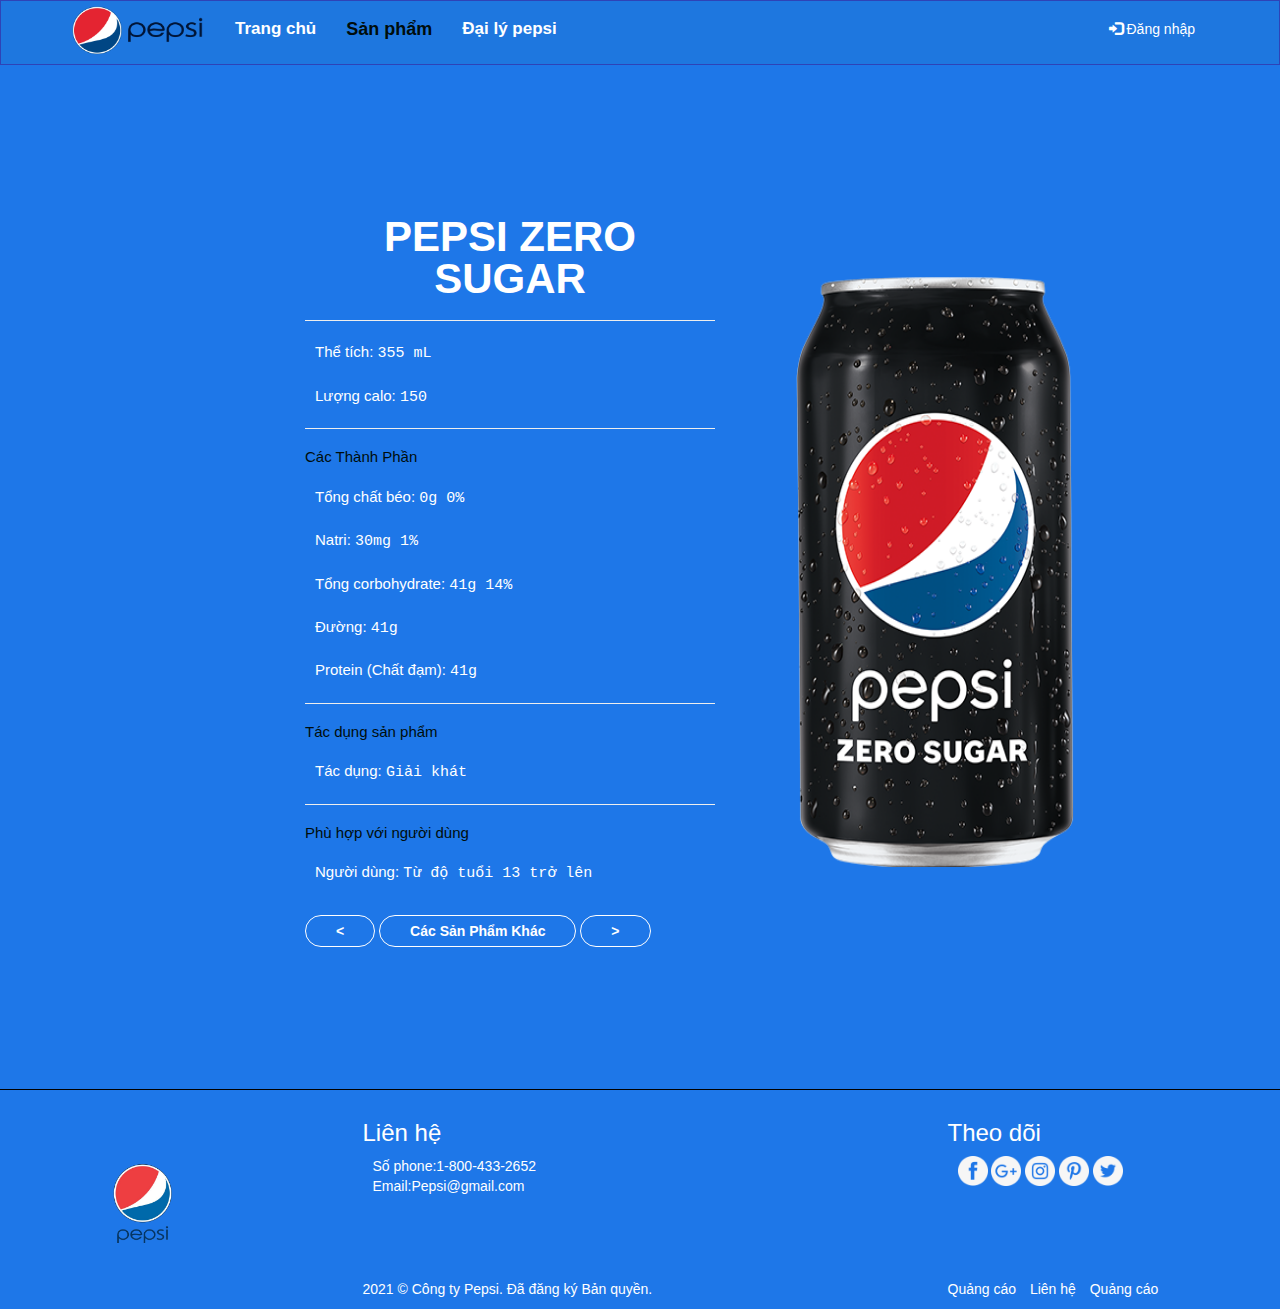
<file: pepsi2.html>
<!DOCTYPE html>
<html lang="en">

    <head>
        <meta charset="UTF-8">
        <meta name="viewport" content="width=device-width, initial-scale=1">
        <link rel="stylesheet" href="https://maxcdn.bootstrapcdn.com/bootstrap/3.4.1/css/bootstrap.min.css">
        <script src="https://ajax.googleapis.com/ajax/libs/jquery/3.6.0/jquery.min.js"></script>
        <script src="https://maxcdn.bootstrapcdn.com/bootstrap/3.4.1/js/bootstrap.min.js"></script>
        <link rel="icon" href="anh/kisspng.ico" type="image/x-icon" />
        <title>PEPSI ZERO SUGAR</title>
        <link rel="stylesheet" href="css/home.css">
        <link rel="stylesheet" href="css/from.css">
        <link rel="stylesheet" href="css/2.css" />


    </head>

    <body>
        <header class="containe">
            <nav class="navbar navbar-inverse" data-spy="affix" data-offset-top="197">
                <section class="container">
                    <div class="navbar-header">
                        <button type="button" class="navbar-toggle" data-toggle="collapse" data-target="#myNavbar">
                            <span class="icon-bar"></span>
                            <span class="icon-bar"></span>
                            <span class="icon-bar"></span>
                        </button>
                    </div>
                    <div class="collapse navbar-collapse" id="myNavbar">
                        <ul class="nav navbar-nav">
                            <li class="hihi"><a href="index.html"><img src="anh/logo2.png" alt="" height="52px" width="135px"/></a></li>
                            <li id="active"><a href="index.html">Trang chủ</a></li>
                            <li id="active" class="active" ><a href="sanpham.html">Sản phẩm</a></li>
                            <li id="active"><a href="daili.html">Đại lý pepsi</a></li>
                        </ul>
                        <ul class="nav navbar-nav navbar-right">
                            <li><a href="#" data-toggle="modal" data-target="#myModal">
                                    <span class="glyphicon glyphicon-log-in"></span>
                                    Đăng nhập
                                </a></li>
                        </ul>
                    </div>
                </section>
            </nav>
            <nav id="myModal" class="modal fade" role="dialog">

                <section class="modal-dialog">

                    <section class="modal-content">
                        <div class="modal-header">
                            <button type="button" class="close" data-dismiss="modal">&times;</button>
                            <h4 class="modal-title">Đăng nhập/ Đăng ký</h4>
                        </div>
                        <div class="modal-body">
                            <ul class="nav nav-tabs">
                                <li class="active"><a data-toggle="tab" href="#dangNhap">Đăng nhập</a></li>
                                <li><a data-toggle="tab" href="#dangKy">Đăng ký</a></li>
                            </ul>

                            <div class="tab-content">
                                <div id="dangNhap" class="tab-pane fade in active">
                                    <form>
                                        <div class="form-group">
                                            <div> <label>Tên tài khoản:</label> </div>
                                            <input name="id" type="text"  class="form-control"/>
                                        </div>
                                        <div class="form-group">
                                            <div> <label>Mật khẩu:</label></div>
                                            <input name="PW" type="Password" class="form-control"/>
                                        </div>
                                        <input name="re" type="checkbox"/>Nhớ tôi không?
                                        <hr>
                                        <button Type="submit">Đăng nhập</button>
                                    </form>
                                </div>
                                <div id="dangKy" class="tab-pane fade">
                                    <form>
                                        <div class="form-group">
                                            <div> <label>Tên tài khoản:</label> </div>
                                            <input name="id" type="text"  class="form-control"/>
                                        </div>
                                        <div class="form-group">
                                            <div> <label>Email:</label> </div>
                                            <input name="id" type="text"  class="form-control"/>
                                        </div>
                                        <div class="form-group">
                                            <div> <label>Ngày Sinh:</label> </div>
                                            <input name="id" type="datetime"  class="form-control"/>
                                        </div>
                                        <div class="form-group">
                                            <div> <label>Mật khẩu:</label></div>
                                            <input name="PW" type="Password" class="form-control"/>
                                        </div>
                                        <div class="form-group">
                                            <div> <label>Nhâp lại mật khẩu:</label></div>
                                            <input name="PW" type="Password" class="form-control"/>
                                        </div>
                                        <input name="re" type="checkbox"/>Nhớ tôi không?
                                        <hr>
                                        <button Type="submit">Đăng ký</button>
                                    </form>
                                </div>
                            </div>
                        </div>
                    </section>
                </section>
            </nav>
        </header>
        <aside class="post-content">
            <section class="post-content-left">
                <center>      <h1>PEPSI ZERO SUGAR</h1>  </center>      

                <hr>
                <p>Thể tích: <samp>355 mL</samp></p>
                <p>Lượng calo: <samp>150</samp></p>
                <hr>
                <h5 class="T2">Các Thành Phần</h5>
                <p>Tổng chất béo: <samp>0g 0%</samp></p>
                <p>Natri:               <samp>30mg 1%</samp></p>
                <p>Tổng corbohydrate: <samp>41g 14%</samp></p>
                <p>Đường: <samp>41g</samp></p>
                <p>Protein (Chất đạm): <samp>41g</samp></p>
                <hr>
                <h5 class="T2">Tác dụng sản phẩm</h5>
                <p>Tác dụng: <samp>Giải khát</samp></p>
                <hr>
                <h5 class="T2">Phù hợp với người dùng</h5>
                <p>Người dùng: <samp>Từ độ tuổi 13 trở lên</samp></p>

                <button> <a href="pepsi1.html"><</a></button> <button> <a href="sanpham.html">Các Sản Phẩm Khác</a></button> <button> <a href="pepsi3.html">></a></button>
            </section >
            <section class="post-content-right">

                <img width="280" height="590" src="anh/pepsi2.png" alt="alt"/>

            </section>
        </aside>


        <footer class="container-fluid footer-top">
            <section class="container">
                <div class="row">
                    <div class="col-md-3">
                        <a href="index.html"><img src="anh/logo 1.png" alt="" id="logo-footer"></a>
                    </div>
                    <div class="col-md-6">
                        <h3>Liên hệ</h3>
                        <p>
                            Số phone:1-800-433-2652 <br><!-- comment -->
                            Email:Pepsi@gmail.com
                        </p>
                    </div>
                    <div class="col-md-3">
                        <h3>Theo dõi</h3>
                        <p>
                            <a href="#"> <img src="anh/facebook.png" alt="" height="30" width="30"> </a>
                            <a href="#"><img src="anh/google-plus.png" alt="" height="30" width="30"> </a>
                            <a href="#"><img src="anh/ig.png" alt="" height="30" width="30"> </a>
                            <a href="#"><img src="anh/pinterest.png" alt="" height="30" width="30"> </a>
                            <a href="#"><img src="anh/twitter.png" alt="" height="30" width="30"> </a>
                        </p>
                    </div>
                </div>
            </section>
        </footer>
        <footer class="container-fluid footer-bottom">
            <section class="container">
                <div class="row">
                    <div class="col-md-3"></div>
                    <div class="col-md-6">2021 © Công ty Pepsi. Đã đăng ký Bản quyền.</div>
                    <div class="col-md-3">
                        <a href="#" class="social">Quảng cáo</a>
                        <a href="#" class="social">Liên hệ</a>
                        <a href="#" class="social">Quảng cáo</a>
                    </div>

                </div>
            </section

        </footer>
    
    </body>

</html>
</file>
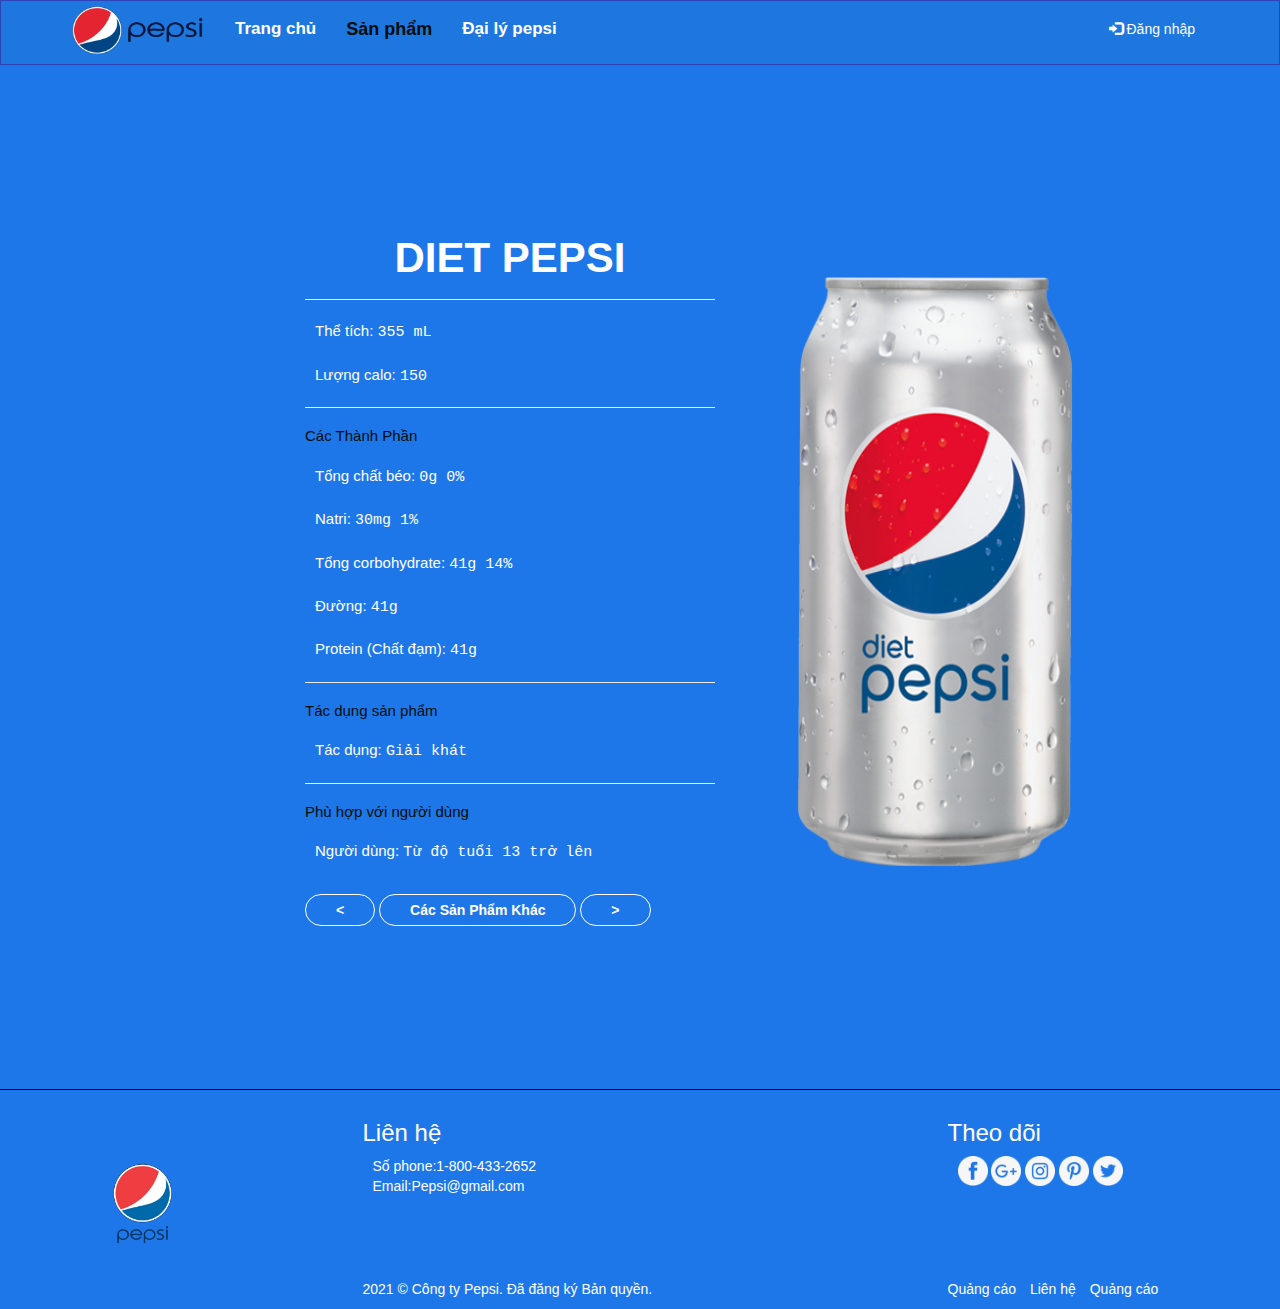
<file: pepsi3.html>
<!DOCTYPE html>
<html lang="en">

    <head>
        <meta charset="UTF-8">
        <meta name="viewport" content="width=device-width, initial-scale=1">
        <link rel="stylesheet" href="https://maxcdn.bootstrapcdn.com/bootstrap/3.4.1/css/bootstrap.min.css">
        <script src="https://ajax.googleapis.com/ajax/libs/jquery/3.6.0/jquery.min.js"></script>
        <script src="https://maxcdn.bootstrapcdn.com/bootstrap/3.4.1/js/bootstrap.min.js"></script>
        <link rel="icon" href="anh/kisspng.ico" type="image/x-icon" />
        <title>DIET PEPSI</title>
        <link rel="stylesheet" href="css/home.css">
        <link rel="stylesheet" href="css/from.css">
        <link rel="stylesheet" href="css/2.css" />


    </head>

    <body>
        <header class="containe">
            <nav class="navbar navbar-inverse" data-spy="affix" data-offset-top="197">
                <section class="container">
                    <div class="navbar-header">
                        <button type="button" class="navbar-toggle" data-toggle="collapse" data-target="#myNavbar">
                            <span class="icon-bar"></span>
                            <span class="icon-bar"></span>
                            <span class="icon-bar"></span>
                        </button>
                    </div>
                    <div class="collapse navbar-collapse" id="myNavbar">
                        <ul class="nav navbar-nav">
                            <li class="hihi"><a href="index.html"><img src="anh/logo2.png" alt="" height="52px" width="135px"/></a></li>
                            <li id="active"><a href="index.html">Trang chủ</a></li>
                            <li id="active" class="active" ><a href="sanpham.html">Sản phẩm</a></li>
                            <li id="active"><a href="daili.html">Đại lý pepsi</a></li>
                        </ul>
                        <ul class="nav navbar-nav navbar-right">
                            <li><a href="#" data-toggle="modal" data-target="#myModal">
                                    <span class="glyphicon glyphicon-log-in"></span>
                                    Đăng nhập
                                </a></li>
                        </ul>
                    </div>
                </section>
            </nav>
            <nav id="myModal" class="modal fade" role="dialog">

                <section class="modal-dialog">

                    <section class="modal-content">
                        <div class="modal-header">
                            <button type="button" class="close" data-dismiss="modal">&times;</button>
                            <h4 class="modal-title">Đăng nhập/ Đăng ký</h4>
                        </div>
                        <div class="modal-body">
                            <ul class="nav nav-tabs">
                                <li class="active"><a data-toggle="tab" href="#dangNhap">Đăng nhập</a></li>
                                <li><a data-toggle="tab" href="#dangKy">Đăng ký</a></li>
                            </ul>

                            <div class="tab-content">
                                <div id="dangNhap" class="tab-pane fade in active">
                                    <form>
                                        <div class="form-group">
                                            <div> <label>Tên tài khoản:</label> </div>
                                            <input name="id" type="text"  class="form-control"/>
                                        </div>
                                        <div class="form-group">
                                            <div> <label>Mật khẩu:</label></div>
                                            <input name="PW" type="Password" class="form-control"/>
                                        </div>
                                        <input name="re" type="checkbox"/>Nhớ tôi không?
                                        <hr>
                                        <button Type="submit">Đăng nhập</button>
                                    </form>
                                </div>
                                <div id="dangKy" class="tab-pane fade">
                                    <form>
                                        <div class="form-group">
                                            <div> <label>Tên tài khoản:</label> </div>
                                            <input name="id" type="text"  class="form-control"/>
                                        </div>
                                        <div class="form-group">
                                            <div> <label>Email:</label> </div>
                                            <input name="id" type="text"  class="form-control"/>
                                        </div>
                                        <div class="form-group">
                                            <div> <label>Ngày Sinh:</label> </div>
                                            <input name="id" type="datetime"  class="form-control"/>
                                        </div>
                                        <div class="form-group">
                                            <div> <label>Mật khẩu:</label></div>
                                            <input name="PW" type="Password" class="form-control"/>
                                        </div>
                                        <div class="form-group">
                                            <div> <label>Nhâp lại mật khẩu:</label></div>
                                            <input name="PW" type="Password" class="form-control"/>
                                        </div>
                                        <input name="re" type="checkbox"/>Nhớ tôi không?
                                        <hr>
                                        <button Type="submit">Đăng ký</button>
                                    </form>
                                </div>
                            </div>
                        </div>
                    </section>
                </section>
            </nav>
        </header>
        <aside class="post-content">
            <section class="post-content-left">
                <center>      <h1>DIET PEPSI</h1>  </center>      

                <hr>
                <p>Thể tích: <samp>355 mL</samp></p>
                <p>Lượng calo: <samp>150</samp></p>
                <hr>
                <h5 class="T2">Các Thành Phần</h5>
                <p>Tổng chất béo: <samp>0g 0%</samp></p>
                <p>Natri:               <samp>30mg 1%</samp></p>
                <p>Tổng corbohydrate: <samp>41g 14%</samp></p>
                <p>Đường: <samp>41g</samp></p>
                <p>Protein (Chất đạm): <samp>41g</samp></p>
                <hr>
                <h5 class="T2">Tác dụng sản phẩm</h5>
                <p>Tác dụng: <samp>Giải khát</samp></p>
                <hr>
                <h5 class="T2">Phù hợp với người dùng</h5>
                <p>Người dùng: <samp>Từ độ tuổi 13 trở lên</samp></p>

                <button> <a href="pepsi2.html"><</a></button> <button> <a href="sanpham.html">Các Sản Phẩm Khác</a></button> <button> <a href="pepsi4.html">></a></button>
            </section >
            <section class="post-content-right">

                <img width="280" height="590" src="anh/pepsi3.png" alt="alt"/>

            </section>
        </aside>


        <footer class="container-fluid footer-top">
            <section class="container">
                <div class="row">
                    <div class="col-md-3">
                        <a href="index.html"><img src="anh/logo 1.png" alt="" id="logo-footer"></a>
                    </div>
                    <div class="col-md-6">
                        <h3>Liên hệ</h3>
                        <p>
                            Số phone:1-800-433-2652 <br><!-- comment -->
                            Email:Pepsi@gmail.com
                        </p>
                    </div>
                    <div class="col-md-3">
                        <h3>Theo dõi</h3>
                        <p>
                            <a href="#"> <img src="anh/facebook.png" alt="" height="30" width="30"> </a>
                            <a href="#"><img src="anh/google-plus.png" alt="" height="30" width="30"> </a>
                            <a href="#"><img src="anh/ig.png" alt="" height="30" width="30"> </a>
                            <a href="#"><img src="anh/pinterest.png" alt="" height="30" width="30"> </a>
                            <a href="#"><img src="anh/twitter.png" alt="" height="30" width="30"> </a>
                        </p>
                    </div>
                </div>
            </section>
        </footer>
        <footer class="container-fluid footer-bottom">
            <section class="container">
                <div class="row">
                    <div class="col-md-3"></div>
                    <div class="col-md-6">2021 © Công ty Pepsi. Đã đăng ký Bản quyền.</div>
                    <div class="col-md-3">
                        <a href="#" class="social">Quảng cáo</a>
                        <a href="#" class="social">Liên hệ</a>
                        <a href="#" class="social">Quảng cáo</a>
                    </div>

                </div>
            </section

        </footer>
    
    </body>

</html>
</file>
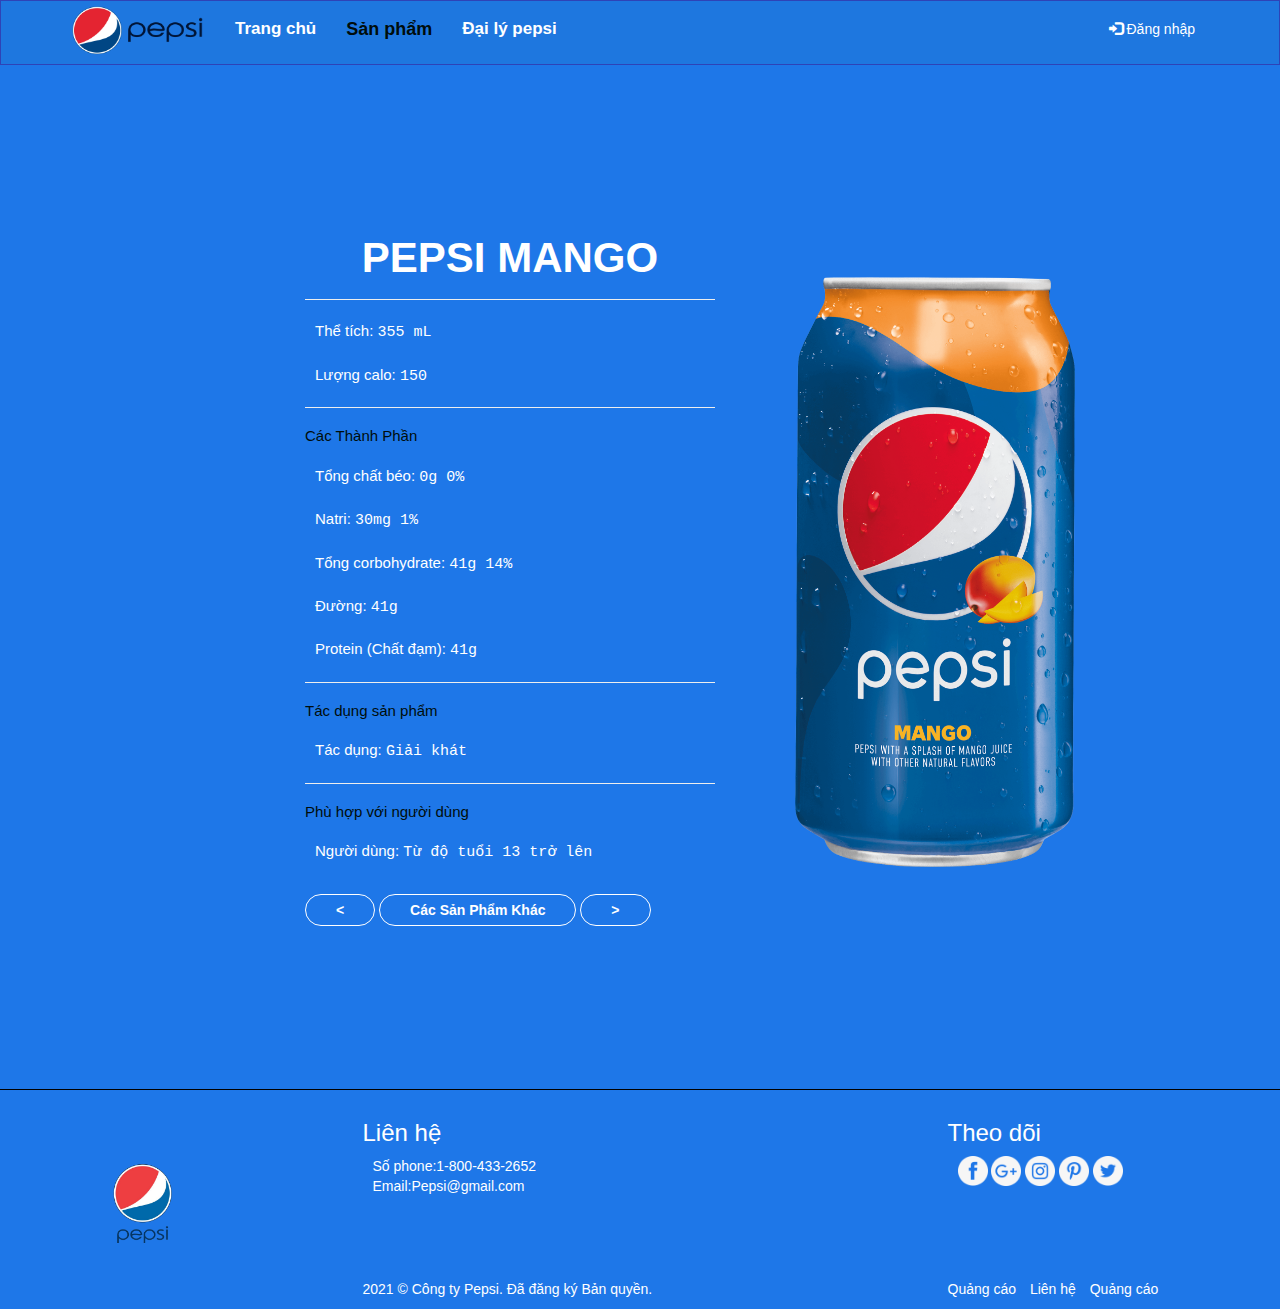
<file: pepsi4.html>
<!DOCTYPE html>
<html lang="en">

    <head>
        <meta charset="UTF-8">
        <meta name="viewport" content="width=device-width, initial-scale=1">
        <link rel="stylesheet" href="https://maxcdn.bootstrapcdn.com/bootstrap/3.4.1/css/bootstrap.min.css">
        <script src="https://ajax.googleapis.com/ajax/libs/jquery/3.6.0/jquery.min.js"></script>
        <script src="https://maxcdn.bootstrapcdn.com/bootstrap/3.4.1/js/bootstrap.min.js"></script>
        <link rel="icon" href="anh/kisspng.ico" type="image/x-icon" />
        <title>PEPSI MANGO</title>
        <link rel="stylesheet" href="css/home.css">
        <link rel="stylesheet" href="css/from.css">
        <link rel="stylesheet" href="css/2.css" />


    </head>

    <body>
        <header class="containe">
            <nav class="navbar navbar-inverse" data-spy="affix" data-offset-top="197">
                <section class="container">
                    <div class="navbar-header">
                        <button type="button" class="navbar-toggle" data-toggle="collapse" data-target="#myNavbar">
                            <span class="icon-bar"></span>
                            <span class="icon-bar"></span>
                            <span class="icon-bar"></span>
                        </button>
                    </div>
                    <div class="collapse navbar-collapse" id="myNavbar">
                        <ul class="nav navbar-nav">
                            <li class="hihi"><a href="index.html"><img src="anh/logo2.png" alt="" height="52px" width="135px"/></a></li>
                            <li id="active"><a href="index.html">Trang chủ</a></li>
                            <li id="active" class="active" ><a href="sanpham.html">Sản phẩm</a></li>
                            <li id="active"><a href="daili.html">Đại lý pepsi</a></li>
                        </ul>
                        <ul class="nav navbar-nav navbar-right">
                            <li><a href="#" data-toggle="modal" data-target="#myModal">
                                    <span class="glyphicon glyphicon-log-in"></span>
                                    Đăng nhập
                                </a></li>
                        </ul>
                    </div>
                </section>
            </nav>
            <nav id="myModal" class="modal fade" role="dialog">

                <section class="modal-dialog">

                    <section class="modal-content">
                        <div class="modal-header">
                            <button type="button" class="close" data-dismiss="modal">&times;</button>
                            <h4 class="modal-title">Đăng nhập/ Đăng ký</h4>
                        </div>
                        <div class="modal-body">
                            <ul class="nav nav-tabs">
                                <li class="active"><a data-toggle="tab" href="#dangNhap">Đăng nhập</a></li>
                                <li><a data-toggle="tab" href="#dangKy">Đăng ký</a></li>
                            </ul>

                            <div class="tab-content">
                                <div id="dangNhap" class="tab-pane fade in active">
                                    <form>
                                        <div class="form-group">
                                            <div> <label>Tên tài khoản:</label> </div>
                                            <input name="id" type="text"  class="form-control"/>
                                        </div>
                                        <div class="form-group">
                                            <div> <label>Mật khẩu:</label></div>
                                            <input name="PW" type="Password" class="form-control"/>
                                        </div>
                                        <input name="re" type="checkbox"/>Nhớ tôi không?
                                        <hr>
                                        <button Type="submit">Đăng nhập</button>
                                    </form>
                                </div>
                                <div id="dangKy" class="tab-pane fade">
                                    <form>
                                        <div class="form-group">
                                            <div> <label>Tên tài khoản:</label> </div>
                                            <input name="id" type="text"  class="form-control"/>
                                        </div>
                                        <div class="form-group">
                                            <div> <label>Email:</label> </div>
                                            <input name="id" type="text"  class="form-control"/>
                                        </div>
                                        <div class="form-group">
                                            <div> <label>Ngày Sinh:</label> </div>
                                            <input name="id" type="datetime"  class="form-control"/>
                                        </div>
                                        <div class="form-group">
                                            <div> <label>Mật khẩu:</label></div>
                                            <input name="PW" type="Password" class="form-control"/>
                                        </div>
                                        <div class="form-group">
                                            <div> <label>Nhâp lại mật khẩu:</label></div>
                                            <input name="PW" type="Password" class="form-control"/>
                                        </div>
                                        <input name="re" type="checkbox"/>Nhớ tôi không?
                                        <hr>
                                        <button Type="submit">Đăng ký</button>
                                    </form>
                                </div>
                            </div>
                        </div>
                    </section>
                </section>
            </nav>
        </header>
        <aside class="post-content">
            <section class="post-content-left">
                <center>      <h1>PEPSI MANGO</h1>  </center>      

                <hr>
                <p>Thể tích: <samp>355 mL</samp></p>
                <p>Lượng calo: <samp>150</samp></p>
                <hr>
                <h5 class="T2">Các Thành Phần</h5>
                <p>Tổng chất béo: <samp>0g 0%</samp></p>
                <p>Natri:               <samp>30mg 1%</samp></p>
                <p>Tổng corbohydrate: <samp>41g 14%</samp></p>
                <p>Đường: <samp>41g</samp></p>
                <p>Protein (Chất đạm): <samp>41g</samp></p>
                <hr>
                <h5 class="T2">Tác dụng sản phẩm</h5>
                <p>Tác dụng: <samp>Giải khát</samp></p>
                <hr>
                <h5 class="T2">Phù hợp với người dùng</h5>
                <p>Người dùng: <samp>Từ độ tuổi 13 trở lên</samp></p>

                <button class="btn btn-primary"> <a href="pepsi3.html"><</a></button > <button class="btn btn-primary"> <a href="sanpham.html">Các Sản Phẩm Khác</a></button> <button class="btn btn-primary"> <a href="pepsi5.html">></a></button>
            </section >
            <section class="post-content-right">

                <img width="280" height="590" src="anh/pepsi4.png" alt="alt"/>

            </section>
        </aside>


        <footer class="container-fluid footer-top">
            <section class="container">
                <div class="row">
                    <div class="col-md-3">
                        <a href="index.html"><img src="anh/logo 1.png" alt="" id="logo-footer"></a>
                    </div>
                    <div class="col-md-6">
                        <h3>Liên hệ</h3>
                        <p>
                            Số phone:1-800-433-2652 <br><!-- comment -->
                            Email:Pepsi@gmail.com
                        </p>
                    </div>
                    <div class="col-md-3">
                        <h3>Theo dõi</h3>
                        <p>
                            <a href="#"> <img src="anh/facebook.png" alt="" height="30" width="30"> </a>
                            <a href="#"><img src="anh/google-plus.png" alt="" height="30" width="30"> </a>
                            <a href="#"><img src="anh/ig.png" alt="" height="30" width="30"> </a>
                            <a href="#"><img src="anh/pinterest.png" alt="" height="30" width="30"> </a>
                            <a href="#"><img src="anh/twitter.png" alt="" height="30" width="30"> </a>
                        </p>
                    </div>
                </div>
            </section>
        </footer>
        <footer class="container-fluid footer-bottom">
            <section class="container">
                <div class="row">
                    <div class="col-md-3"></div>
                    <div class="col-md-6">2021 © Công ty Pepsi. Đã đăng ký Bản quyền.</div>
                    <div class="col-md-3">
                        <a href="#" class="social">Quảng cáo</a>
                        <a href="#" class="social">Liên hệ</a>
                        <a href="#" class="social">Quảng cáo</a>
                    </div>

                </div>
            </section

        </footer>
    
    </body>

</html>
</file>
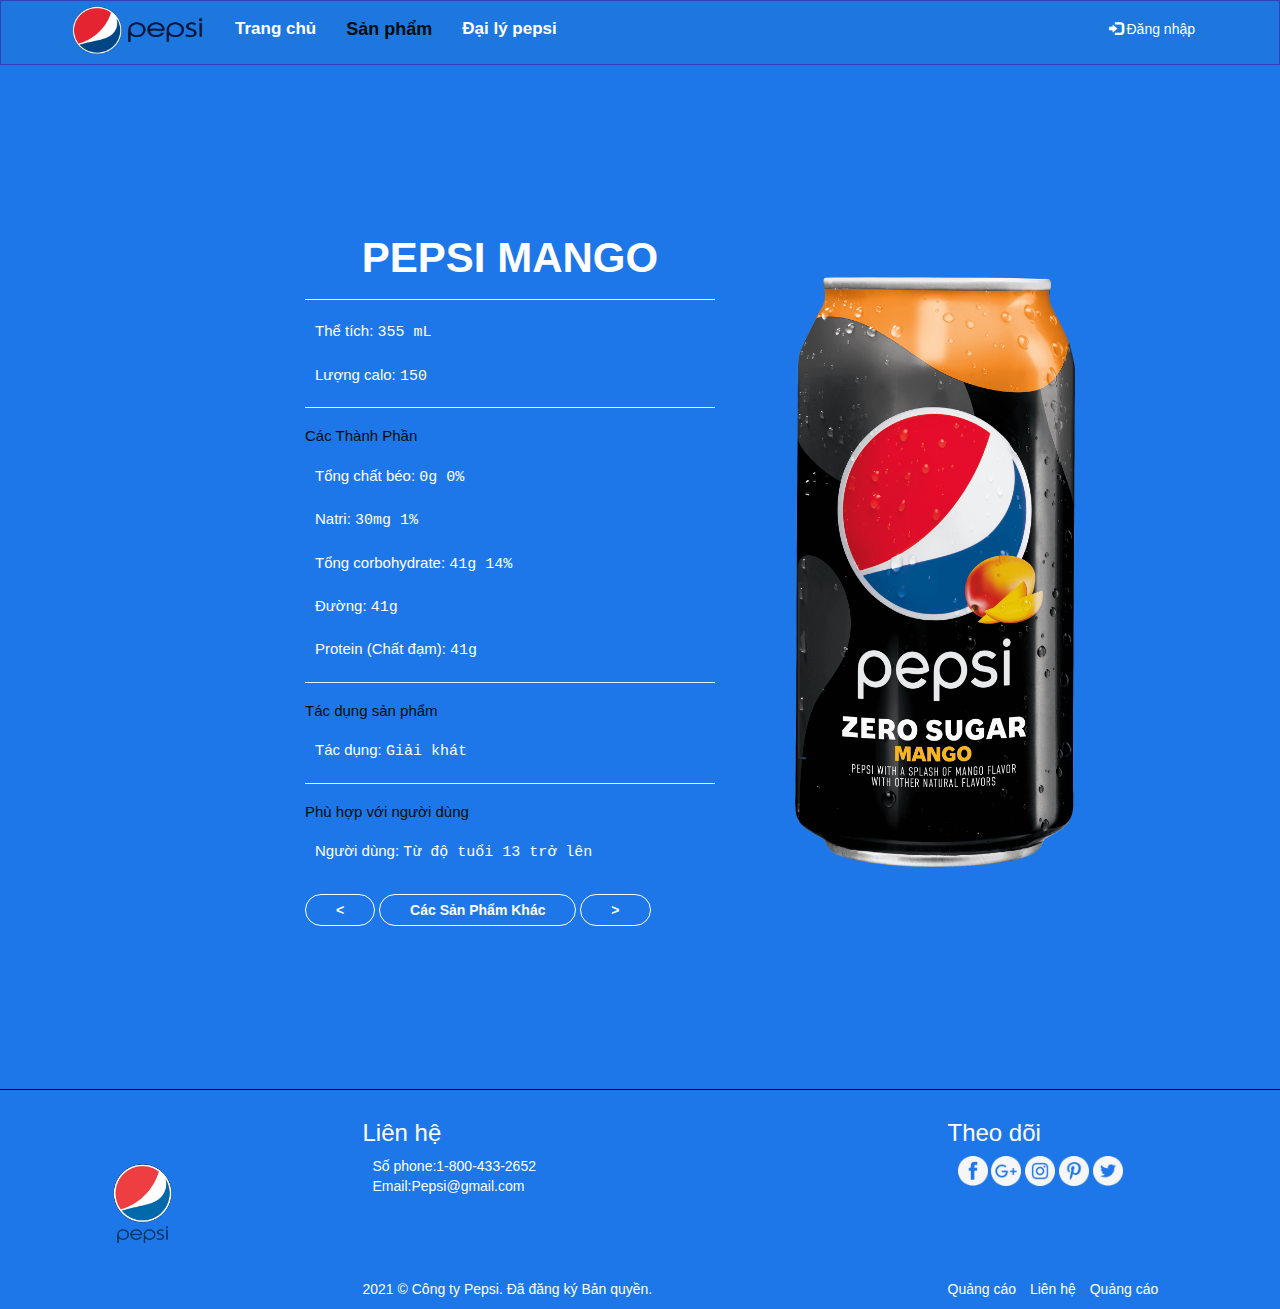
<file: pepsi5.html>
<!DOCTYPE html>
<html lang="en">

    <head>
        <meta charset="UTF-8">
        <meta name="viewport" content="width=device-width, initial-scale=1">
        <link rel="stylesheet" href="https://maxcdn.bootstrapcdn.com/bootstrap/3.4.1/css/bootstrap.min.css">
        <script src="https://ajax.googleapis.com/ajax/libs/jquery/3.6.0/jquery.min.js"></script>
        <script src="https://maxcdn.bootstrapcdn.com/bootstrap/3.4.1/js/bootstrap.min.js"></script>
        <link rel="icon" href="anh/kisspng.ico" type="image/x-icon" />
        <title>PEPSI MANGO</title>
        <link rel="stylesheet" href="css/home.css">
        <link rel="stylesheet" href="css/from.css">
        <link rel="stylesheet" href="css/2.css" />


    </head>

    <body>
        <header class="containe">
            <nav class="navbar navbar-inverse" data-spy="affix" data-offset-top="197">
                <section class="container">
                    <div class="navbar-header">
                        <button type="button" class="navbar-toggle" data-toggle="collapse" data-target="#myNavbar">
                            <span class="icon-bar"></span>
                            <span class="icon-bar"></span>
                            <span class="icon-bar"></span>
                        </button>
                    </div>
                    <div class="collapse navbar-collapse" id="myNavbar">
                        <ul class="nav navbar-nav">
                            <li class="hihi"><a href="index.html"><img src="anh/logo2.png" alt="" height="52px" width="135px"/></a></li>
                            <li id="active"><a href="index.html">Trang chủ</a></li>
                            <li id="active" class="active" ><a href="sanpham.html">Sản phẩm</a></li>
                            <li id="active"><a href="daili.html">Đại lý pepsi</a></li>
                        </ul>
                        <ul class="nav navbar-nav navbar-right">
                            <li><a href="#" data-toggle="modal" data-target="#myModal">
                                    <span class="glyphicon glyphicon-log-in"></span>
                                    Đăng nhập
                                </a></li>
                        </ul>
                    </div>
                </section>
            </nav>
            <nav id="myModal" class="modal fade" role="dialog">

                <section class="modal-dialog">

                    <section class="modal-content">
                        <div class="modal-header">
                            <button type="button" class="close" data-dismiss="modal">&times;</button>
                            <h4 class="modal-title">Đăng nhập/ Đăng ký</h4>
                        </div>
                        <div class="modal-body">
                            <ul class="nav nav-tabs">
                                <li class="active"><a data-toggle="tab" href="#dangNhap">Đăng nhập</a></li>
                                <li><a data-toggle="tab" href="#dangKy">Đăng ký</a></li>
                            </ul>

                            <div class="tab-content">
                                <div id="dangNhap" class="tab-pane fade in active">
                                    <form>
                                        <div class="form-group">
                                            <div> <label>Tên tài khoản:</label> </div>
                                            <input name="id" type="text"  class="form-control"/>
                                        </div>
                                        <div class="form-group">
                                            <div> <label>Mật khẩu:</label></div>
                                            <input name="PW" type="Password" class="form-control"/>
                                        </div>
                                        <input name="re" type="checkbox"/>Nhớ tôi không?
                                        <hr>
                                        <button Type="submit">Đăng nhập</button>
                                    </form>
                                </div>
                                <div id="dangKy" class="tab-pane fade">
                                    <form>
                                        <div class="form-group">
                                            <div> <label>Tên tài khoản:</label> </div>
                                            <input name="id" type="text"  class="form-control"/>
                                        </div>
                                        <div class="form-group">
                                            <div> <label>Email:</label> </div>
                                            <input name="id" type="text"  class="form-control"/>
                                        </div>
                                        <div class="form-group">
                                            <div> <label>Ngày Sinh:</label> </div>
                                            <input name="id" type="datetime"  class="form-control"/>
                                        </div>
                                        <div class="form-group">
                                            <div> <label>Mật khẩu:</label></div>
                                            <input name="PW" type="Password" class="form-control"/>
                                        </div>
                                        <div class="form-group">
                                            <div> <label>Nhâp lại mật khẩu:</label></div>
                                            <input name="PW" type="Password" class="form-control"/>
                                        </div>
                                        <input name="re" type="checkbox"/>Nhớ tôi không?
                                        <hr>
                                        <button Type="submit">Đăng ký</button>
                                    </form>
                                </div>
                            </div>
                        </div>
                    </section>
                </section>
            </nav>
        </header>
        <aside class="post-content">
            <section class="post-content-left">
                <center>      <h1>PEPSI MANGO</h1>  </center>      

                <hr>
                <p>Thể tích: <samp>355 mL</samp></p>
                <p>Lượng calo: <samp>150</samp></p>
                <hr>
                <h5 class="T2">Các Thành Phần</h5>
                <p>Tổng chất béo: <samp>0g 0%</samp></p>
                <p>Natri:               <samp>30mg 1%</samp></p>
                <p>Tổng corbohydrate: <samp>41g 14%</samp></p>
                <p>Đường: <samp>41g</samp></p>
                <p>Protein (Chất đạm): <samp>41g</samp></p>
                <hr>
                <h5 class="T2">Tác dụng sản phẩm</h5>
                <p>Tác dụng: <samp>Giải khát</samp></p>
                <hr>
                <h5 class="T2">Phù hợp với người dùng</h5>
                <p>Người dùng: <samp>Từ độ tuổi 13 trở lên</samp></p>

                <button class="btn btn-primary"> <a href="pepsi4.html"><</a></button > <button class="btn btn-primary"> <a href="sanpham.html">Các Sản Phẩm Khác</a></button> <button class="btn btn-primary"> <a href="pepsi6.html">></a></button>
            </section >
            <section class="post-content-right">

                <img width="280" height="590" src="anh/pepsi5.png" alt="alt"/>

            </section>
        </aside>


        <footer class="container-fluid footer-top">
            <section class="container">
                <div class="row">
                    <div class="col-md-3">
                        <a href="index.html"><img src="anh/logo 1.png" alt="" id="logo-footer"></a>
                    </div>
                    <div class="col-md-6">
                        <h3>Liên hệ</h3>
                        <p>
                            Số phone:1-800-433-2652 <br><!-- comment -->
                            Email:Pepsi@gmail.com
                        </p>
                    </div>
                    <div class="col-md-3">
                        <h3>Theo dõi</h3>
                        <p>
                            <a href="#"> <img src="anh/facebook.png" alt="" height="30" width="30"> </a>
                            <a href="#"><img src="anh/google-plus.png" alt="" height="30" width="30"> </a>
                            <a href="#"><img src="anh/ig.png" alt="" height="30" width="30"> </a>
                            <a href="#"><img src="anh/pinterest.png" alt="" height="30" width="30"> </a>
                            <a href="#"><img src="anh/twitter.png" alt="" height="30" width="30"> </a>
                        </p>
                    </div>
                </div>
            </section>
        </footer>
        <footer class="container-fluid footer-bottom">
            <section class="container">
                <div class="row">
                    <div class="col-md-3"></div>
                    <div class="col-md-6">2021 © Công ty Pepsi. Đã đăng ký Bản quyền.</div>
                    <div class="col-md-3">
                        <a href="#" class="social">Quảng cáo</a>
                        <a href="#" class="social">Liên hệ</a>
                        <a href="#" class="social">Quảng cáo</a>
                    </div>

                </div>
            </section

        </footer>
    
    </body>

</html>
</file>
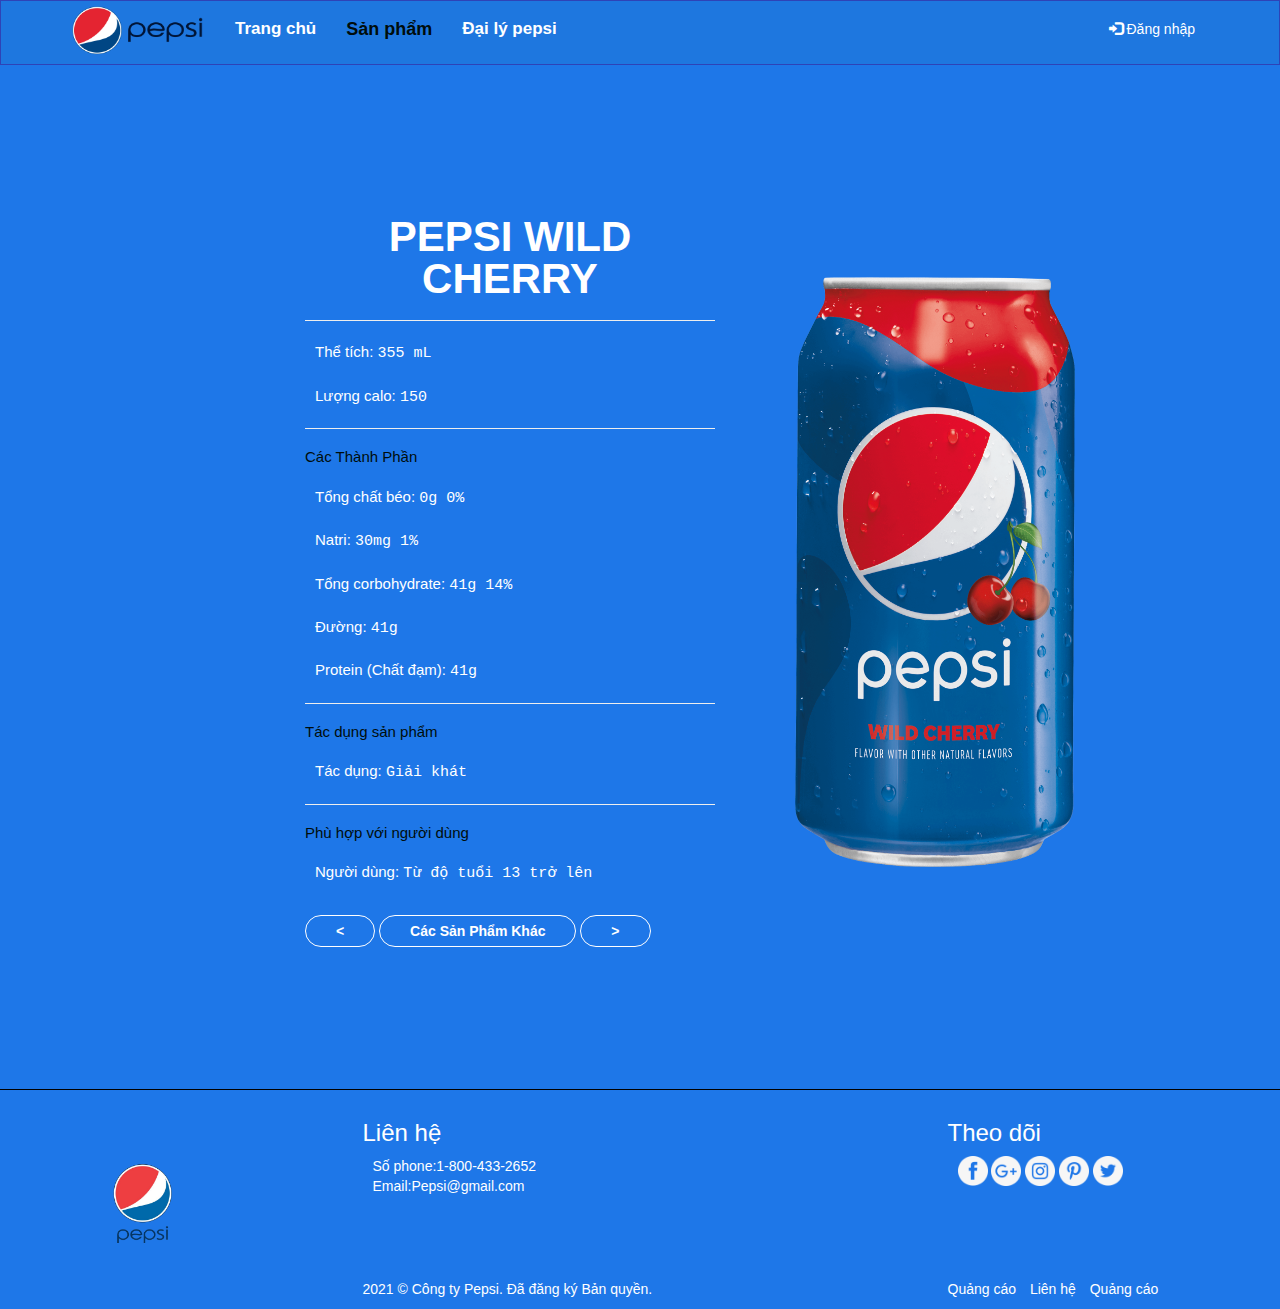
<file: pepsi6.html>
<!DOCTYPE html>
<html lang="en">

    <head>
        <meta charset="UTF-8">
        <meta name="viewport" content="width=device-width, initial-scale=1">
        <link rel="stylesheet" href="https://maxcdn.bootstrapcdn.com/bootstrap/3.4.1/css/bootstrap.min.css">
        <script src="https://ajax.googleapis.com/ajax/libs/jquery/3.6.0/jquery.min.js"></script>
        <script src="https://maxcdn.bootstrapcdn.com/bootstrap/3.4.1/js/bootstrap.min.js"></script>
        <link rel="icon" href="anh/kisspng.ico" type="image/x-icon" />
        <title>PEPSI WILD CHERRY</title>
        <link rel="stylesheet" href="css/home.css">
        <link rel="stylesheet" href="css/from.css">
        <link rel="stylesheet" href="css/2.css" />


    </head>

    <body>
        <header class="containe">
            <nav class="navbar navbar-inverse" data-spy="affix" data-offset-top="197">
                <section class="container">
                    <div class="navbar-header">
                        <button type="button" class="navbar-toggle" data-toggle="collapse" data-target="#myNavbar">
                            <span class="icon-bar"></span>
                            <span class="icon-bar"></span>
                            <span class="icon-bar"></span>
                        </button>
                    </div>
                    <div class="collapse navbar-collapse" id="myNavbar">
                        <ul class="nav navbar-nav">
                            <li class="hihi"><a href="index.html"><img src="anh/logo2.png" alt="" height="52px" width="135px"/></a></li>
                            <li id="active"><a href="index.html">Trang chủ</a></li>
                            <li id="active" class="active" ><a href="sanpham.html">Sản phẩm</a></li>
                            <li id="active"><a href="daili.html">Đại lý pepsi</a></li>
                        </ul>
                        <ul class="nav navbar-nav navbar-right">
                            <li><a href="#" data-toggle="modal" data-target="#myModal">
                                    <span class="glyphicon glyphicon-log-in"></span>
                                    Đăng nhập
                                </a></li>
                        </ul>
                    </div>
                </section>
            </nav>
            <nav id="myModal" class="modal fade" role="dialog">

                <section class="modal-dialog">

                    <section class="modal-content">
                        <div class="modal-header">
                            <button type="button" class="close" data-dismiss="modal">&times;</button>
                            <h4 class="modal-title">Đăng nhập/ Đăng ký</h4>
                        </div>
                        <div class="modal-body">
                            <ul class="nav nav-tabs">
                                <li class="active"><a data-toggle="tab" href="#dangNhap">Đăng nhập</a></li>
                                <li><a data-toggle="tab" href="#dangKy">Đăng ký</a></li>
                            </ul>

                            <div class="tab-content">
                                <div id="dangNhap" class="tab-pane fade in active">
                                    <form>
                                        <div class="form-group">
                                            <div> <label>Tên tài khoản:</label> </div>
                                            <input name="id" type="text"  class="form-control"/>
                                        </div>
                                        <div class="form-group">
                                            <div> <label>Mật khẩu:</label></div>
                                            <input name="PW" type="Password" class="form-control"/>
                                        </div>
                                        <input name="re" type="checkbox"/>Nhớ tôi không?
                                        <hr>
                                        <button Type="submit">Đăng nhập</button>
                                    </form>
                                </div>
                                <div id="dangKy" class="tab-pane fade">
                                    <form>
                                        <div class="form-group">
                                            <div> <label>Tên tài khoản:</label> </div>
                                            <input name="id" type="text"  class="form-control"/>
                                        </div>
                                        <div class="form-group">
                                            <div> <label>Email:</label> </div>
                                            <input name="id" type="text"  class="form-control"/>
                                        </div>
                                        <div class="form-group">
                                            <div> <label>Ngày Sinh:</label> </div>
                                            <input name="id" type="datetime"  class="form-control"/>
                                        </div>
                                        <div class="form-group">
                                            <div> <label>Mật khẩu:</label></div>
                                            <input name="PW" type="Password" class="form-control"/>
                                        </div>
                                        <div class="form-group">
                                            <div> <label>Nhâp lại mật khẩu:</label></div>
                                            <input name="PW" type="Password" class="form-control"/>
                                        </div>
                                        <input name="re" type="checkbox"/>Nhớ tôi không?
                                        <hr>
                                        <button Type="submit">Đăng ký</button>
                                    </form>
                                </div>
                            </div>
                        </div>
                    </section>
                </section>
            </nav>
        </header>
        <aside class="post-content">
            <section class="post-content-left">
                <center>      <h1>PEPSI WILD CHERRY</h1>  </center>      

                <hr>
                <p>Thể tích: <samp>355 mL</samp></p>
                <p>Lượng calo: <samp>150</samp></p>
                <hr>
                <h5 class="T2">Các Thành Phần</h5>
                <p>Tổng chất béo: <samp>0g 0%</samp></p>
                <p>Natri:               <samp>30mg 1%</samp></p>
                <p>Tổng corbohydrate: <samp>41g 14%</samp></p>
                <p>Đường: <samp>41g</samp></p>
                <p>Protein (Chất đạm): <samp>41g</samp></p>
                <hr>
                <h5 class="T2">Tác dụng sản phẩm</h5>
                <p>Tác dụng: <samp>Giải khát</samp></p>
                <hr>
                <h5 class="T2">Phù hợp với người dùng</h5>
                <p>Người dùng: <samp>Từ độ tuổi 13 trở lên</samp></p>

                <button class="btn btn-primary"> <a href="pepsi5.html"><</a></button > <button class="btn btn-primary"> <a href="sanpham.html">Các Sản Phẩm Khác</a></button> <button class="btn btn-primary"> <a href="pepsi7.html">></a></button>
            </section >
            <section class="post-content-right">

                <img width="280" height="590" src="anh/pepsi6.png" alt="alt"/>

            </section>
        </aside>


        <footer class="container-fluid footer-top">
            <section class="container">
                <div class="row">
                    <div class="col-md-3">
                        <a href="index.html"><img src="anh/logo 1.png" alt="" id="logo-footer"></a>
                    </div>
                    <div class="col-md-6">
                        <h3>Liên hệ</h3>
                        <p>
                            Số phone:1-800-433-2652 <br><!-- comment -->
                            Email:Pepsi@gmail.com
                        </p>
                    </div>
                    <div class="col-md-3">
                        <h3>Theo dõi</h3>
                        <p>
                            <a href="#"> <img src="anh/facebook.png" alt="" height="30" width="30"> </a>
                            <a href="#"><img src="anh/google-plus.png" alt="" height="30" width="30"> </a>
                            <a href="#"><img src="anh/ig.png" alt="" height="30" width="30"> </a>
                            <a href="#"><img src="anh/pinterest.png" alt="" height="30" width="30"> </a>
                            <a href="#"><img src="anh/twitter.png" alt="" height="30" width="30"> </a>
                        </p>
                    </div>
                </div>
            </section>
        </footer>
        <footer class="container-fluid footer-bottom">
            <section class="container">
                <div class="row">
                    <div class="col-md-3"></div>
                    <div class="col-md-6">2021 © Công ty Pepsi. Đã đăng ký Bản quyền.</div>
                    <div class="col-md-3">
                        <a href="#" class="social">Quảng cáo</a>
                        <a href="#" class="social">Liên hệ</a>
                        <a href="#" class="social">Quảng cáo</a>
                    </div>

                </div>
            </section

        </footer>
    
    </body>

</html>
</file>
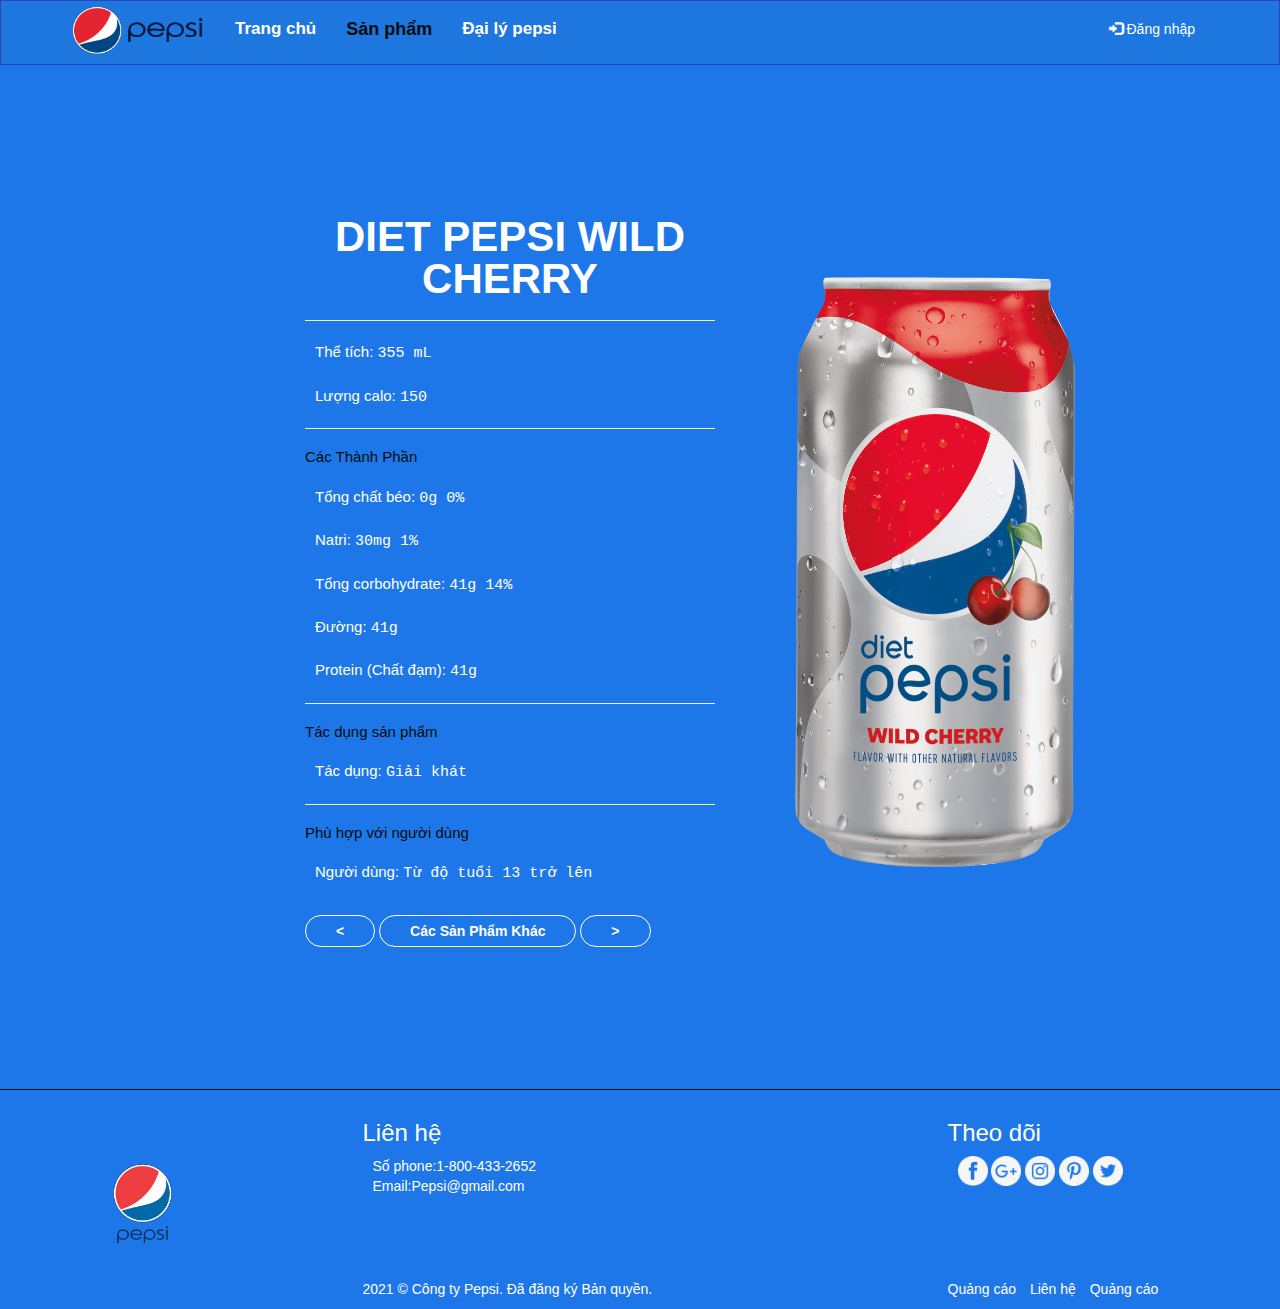
<file: pepsi7.html>
<!DOCTYPE html>
<html lang="en">

    <head>
        <meta charset="UTF-8">
        <meta name="viewport" content="width=device-width, initial-scale=1">
        <link rel="stylesheet" href="https://maxcdn.bootstrapcdn.com/bootstrap/3.4.1/css/bootstrap.min.css">
        <script src="https://ajax.googleapis.com/ajax/libs/jquery/3.6.0/jquery.min.js"></script>
        <script src="https://maxcdn.bootstrapcdn.com/bootstrap/3.4.1/js/bootstrap.min.js"></script>
        <link rel="icon" href="anh/kisspng.ico" type="image/x-icon" />
        <title>DIET PEPSI WILD CHERRY</title>
        <link rel="stylesheet" href="css/home.css">
        <link rel="stylesheet" href="css/from.css">
        <link rel="stylesheet" href="css/2.css" />


    </head>

    <body>
        <header class="containe">
            <nav class="navbar navbar-inverse" data-spy="affix" data-offset-top="197">
                <section class="container">
                    <div class="navbar-header">
                        <button type="button" class="navbar-toggle" data-toggle="collapse" data-target="#myNavbar">
                            <span class="icon-bar"></span>
                            <span class="icon-bar"></span>
                            <span class="icon-bar"></span>
                        </button>
                    </div>
                    <div class="collapse navbar-collapse" id="myNavbar">
                        <ul class="nav navbar-nav">
                            <li class="hihi"><a href="index.html"><img src="anh/logo2.png" alt="" height="52px" width="135px"/></a></li>
                            <li id="active"><a href="index.html">Trang chủ</a></li>
                            <li id="active" class="active" ><a href="sanpham.html">Sản phẩm</a></li>
                            <li id="active"><a href="daili.html">Đại lý pepsi</a></li>
                        </ul>
                        <ul class="nav navbar-nav navbar-right">
                            <li><a href="#" data-toggle="modal" data-target="#myModal">
                                    <span class="glyphicon glyphicon-log-in"></span>
                                    Đăng nhập
                                </a></li>
                        </ul>
                    </div>
                </section>
            </nav>
            <nav id="myModal" class="modal fade" role="dialog">

                <section class="modal-dialog">

                    <section class="modal-content">
                        <div class="modal-header">
                            <button type="button" class="close" data-dismiss="modal">&times;</button>
                            <h4 class="modal-title">Đăng nhập/ Đăng ký</h4>
                        </div>
                        <div class="modal-body">
                            <ul class="nav nav-tabs">
                                <li class="active"><a data-toggle="tab" href="#dangNhap">Đăng nhập</a></li>
                                <li><a data-toggle="tab" href="#dangKy">Đăng ký</a></li>
                            </ul>

                            <div class="tab-content">
                                <div id="dangNhap" class="tab-pane fade in active">
                                    <form>
                                        <div class="form-group">
                                            <div> <label>Tên tài khoản:</label> </div>
                                            <input name="id" type="text"  class="form-control"/>
                                        </div>
                                        <div class="form-group">
                                            <div> <label>Mật khẩu:</label></div>
                                            <input name="PW" type="Password" class="form-control"/>
                                        </div>
                                        <input name="re" type="checkbox"/>Nhớ tôi không?
                                        <hr>
                                        <button Type="submit">Đăng nhập</button>
                                    </form>
                                </div>
                                <div id="dangKy" class="tab-pane fade">
                                    <form>
                                        <div class="form-group">
                                            <div> <label>Tên tài khoản:</label> </div>
                                            <input name="id" type="text"  class="form-control"/>
                                        </div>
                                        <div class="form-group">
                                            <div> <label>Email:</label> </div>
                                            <input name="id" type="text"  class="form-control"/>
                                        </div>
                                        <div class="form-group">
                                            <div> <label>Ngày Sinh:</label> </div>
                                            <input name="id" type="datetime"  class="form-control"/>
                                        </div>
                                        <div class="form-group">
                                            <div> <label>Mật khẩu:</label></div>
                                            <input name="PW" type="Password" class="form-control"/>
                                        </div>
                                        <div class="form-group">
                                            <div> <label>Nhâp lại mật khẩu:</label></div>
                                            <input name="PW" type="Password" class="form-control"/>
                                        </div>
                                        <input name="re" type="checkbox"/>Nhớ tôi không?
                                        <hr>
                                        <button Type="submit">Đăng ký</button>
                                    </form>
                                </div>
                            </div>
                        </div>
                    </section>
                </section>
            </nav>
        </header>
        <aside class="post-content">
            <section class="post-content-left">
                <center>      <h1>DIET PEPSI WILD CHERRY</h1>  </center>      

                <hr>
                <p>Thể tích: <samp>355 mL</samp></p>
                <p>Lượng calo: <samp>150</samp></p>
                <hr>
                <h5 class="T2">Các Thành Phần</h5>
                <p>Tổng chất béo: <samp>0g 0%</samp></p>
                <p>Natri:               <samp>30mg 1%</samp></p>
                <p>Tổng corbohydrate: <samp>41g 14%</samp></p>
                <p>Đường: <samp>41g</samp></p>
                <p>Protein (Chất đạm): <samp>41g</samp></p>
                <hr>
                <h5 class="T2">Tác dụng sản phẩm</h5>
                <p>Tác dụng: <samp>Giải khát</samp></p>
                <hr>
                <h5 class="T2">Phù hợp với người dùng</h5>
                <p>Người dùng: <samp>Từ độ tuổi 13 trở lên</samp></p>

                <button class="btn btn-primary"> <a href="pepsi6.html"><</a></button > <button class="btn btn-primary"> <a href="sanpham.html">Các Sản Phẩm Khác</a></button> <button class="btn btn-primary"> <a href="pepsi8.html">></a></button>
            </section >
            <section class="post-content-right">

                <img width="280" height="590" src="anh/pepsi7.png" alt="alt"/>

            </section>
        </aside>


        <footer class="container-fluid footer-top">
            <section class="container">
                <div class="row">
                    <div class="col-md-3">
                        <a href="index.html"><img src="anh/logo 1.png" alt="" id="logo-footer"></a>
                    </div>
                    <div class="col-md-6">
                        <h3>Liên hệ</h3>
                        <p>
                            Số phone:1-800-433-2652 <br><!-- comment -->
                            Email:Pepsi@gmail.com
                        </p>
                    </div>
                    <div class="col-md-3">
                        <h3>Theo dõi</h3>
                        <p>
                            <a href="#"> <img src="anh/facebook.png" alt="" height="30" width="30"> </a>
                            <a href="#"><img src="anh/google-plus.png" alt="" height="30" width="30"> </a>
                            <a href="#"><img src="anh/ig.png" alt="" height="30" width="30"> </a>
                            <a href="#"><img src="anh/pinterest.png" alt="" height="30" width="30"> </a>
                            <a href="#"><img src="anh/twitter.png" alt="" height="30" width="30"> </a>
                        </p>
                    </div>
                </div>
            </section>
        </footer>
        <footer class="container-fluid footer-bottom">
            <section class="container">
                <div class="row">
                    <div class="col-md-3"></div>
                    <div class="col-md-6">2021 © Công ty Pepsi. Đã đăng ký Bản quyền.</div>
                    <div class="col-md-3">
                        <a href="#" class="social">Quảng cáo</a>
                        <a href="#" class="social">Liên hệ</a>
                        <a href="#" class="social">Quảng cáo</a>
                    </div>

                </div>
            </section

        </footer>
    
    </body>

</html>
</file>
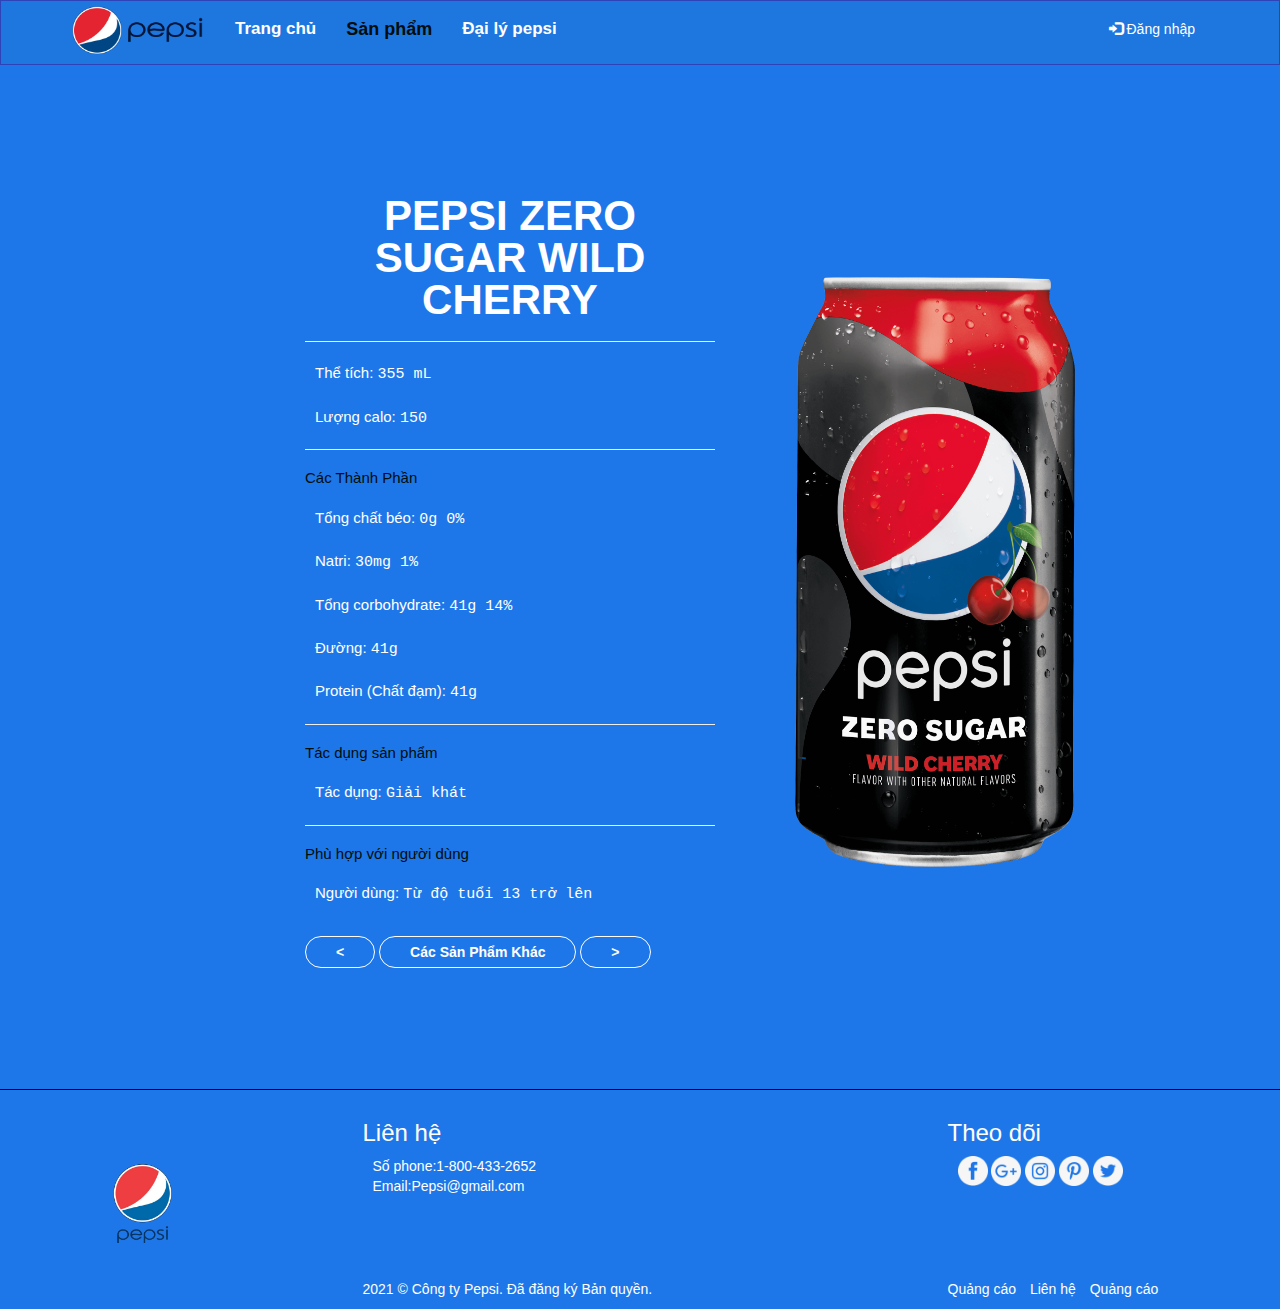
<file: pepsi8.html>
<!DOCTYPE html>
<html lang="en">

    <head>
        <meta charset="UTF-8">
        <meta name="viewport" content="width=device-width, initial-scale=1">
        <link rel="stylesheet" href="https://maxcdn.bootstrapcdn.com/bootstrap/3.4.1/css/bootstrap.min.css">
        <script src="https://ajax.googleapis.com/ajax/libs/jquery/3.6.0/jquery.min.js"></script>
        <script src="https://maxcdn.bootstrapcdn.com/bootstrap/3.4.1/js/bootstrap.min.js"></script>
        <link rel="icon" href="anh/kisspng.ico" type="image/x-icon" />
        <title>PEPSI ZERO SUGAR WILD CHERRY</title>
        <link rel="stylesheet" href="css/home.css">
        <link rel="stylesheet" href="css/from.css">
        <link rel="stylesheet" href="css/2.css" />


    </head>

    <body>
        <header class="containe">
            <nav class="navbar navbar-inverse" data-spy="affix" data-offset-top="197">
                <section class="container">
                    <div class="navbar-header">
                        <button type="button" class="navbar-toggle" data-toggle="collapse" data-target="#myNavbar">
                            <span class="icon-bar"></span>
                            <span class="icon-bar"></span>
                            <span class="icon-bar"></span>
                        </button>
                    </div>
                    <div class="collapse navbar-collapse" id="myNavbar">
                        <ul class="nav navbar-nav">
                            <li class="hihi"><a href="index.html"><img src="anh/logo2.png" alt="" height="52px" width="135px"/></a></li>
                            <li id="active"><a href="index.html">Trang chủ</a></li>
                            <li id="active" class="active" ><a href="sanpham.html">Sản phẩm</a></li>
                            <li id="active"><a href="daili.html">Đại lý pepsi</a></li>
                        </ul>
                        <ul class="nav navbar-nav navbar-right">
                            <li><a href="#" data-toggle="modal" data-target="#myModal">
                                    <span class="glyphicon glyphicon-log-in"></span>
                                    Đăng nhập
                                </a></li>
                        </ul>
                    </div>
                </section>
            </nav>
            <nav id="myModal" class="modal fade" role="dialog">

                <section class="modal-dialog">

                    <section class="modal-content">
                        <div class="modal-header">
                            <button type="button" class="close" data-dismiss="modal">&times;</button>
                            <h4 class="modal-title">Đăng nhập/ Đăng ký</h4>
                        </div>
                        <div class="modal-body">
                            <ul class="nav nav-tabs">
                                <li class="active"><a data-toggle="tab" href="#dangNhap">Đăng nhập</a></li>
                                <li><a data-toggle="tab" href="#dangKy">Đăng ký</a></li>
                            </ul>

                            <div class="tab-content">
                                <div id="dangNhap" class="tab-pane fade in active">
                                    <form>
                                        <div class="form-group">
                                            <div> <label>Tên tài khoản:</label> </div>
                                            <input name="id" type="text"  class="form-control"/>
                                        </div>
                                        <div class="form-group">
                                            <div> <label>Mật khẩu:</label></div>
                                            <input name="PW" type="Password" class="form-control"/>
                                        </div>
                                        <input name="re" type="checkbox"/>Nhớ tôi không?
                                        <hr>
                                        <button Type="submit">Đăng nhập</button>
                                    </form>
                                </div>
                                <div id="dangKy" class="tab-pane fade">
                                    <form>
                                        <div class="form-group">
                                            <div> <label>Tên tài khoản:</label> </div>
                                            <input name="id" type="text"  class="form-control"/>
                                        </div>
                                        <div class="form-group">
                                            <div> <label>Email:</label> </div>
                                            <input name="id" type="text"  class="form-control"/>
                                        </div>
                                        <div class="form-group">
                                            <div> <label>Ngày Sinh:</label> </div>
                                            <input name="id" type="datetime"  class="form-control"/>
                                        </div>
                                        <div class="form-group">
                                            <div> <label>Mật khẩu:</label></div>
                                            <input name="PW" type="Password" class="form-control"/>
                                        </div>
                                        <div class="form-group">
                                            <div> <label>Nhâp lại mật khẩu:</label></div>
                                            <input name="PW" type="Password" class="form-control"/>
                                        </div>
                                        <input name="re" type="checkbox"/>Nhớ tôi không?
                                        <hr>
                                        <button Type="submit">Đăng ký</button>
                                    </form>
                                </div>
                            </div>
                        </div>
                    </section>
                </section>
            </nav>
        </header>
        <aside class="post-content">
            <section class="post-content-left">
                <center>      <h1>PEPSI ZERO SUGAR WILD CHERRY</h1>  </center>      

                <hr>
                <p>Thể tích: <samp>355 mL</samp></p>
                <p>Lượng calo: <samp>150</samp></p>
                <hr>
                <h5 class="T2">Các Thành Phần</h5>
                <p>Tổng chất béo: <samp>0g 0%</samp></p>
                <p>Natri:               <samp>30mg 1%</samp></p>
                <p>Tổng corbohydrate: <samp>41g 14%</samp></p>
                <p>Đường: <samp>41g</samp></p>
                <p>Protein (Chất đạm): <samp>41g</samp></p>
                <hr>
                <h5 class="T2">Tác dụng sản phẩm</h5>
                <p>Tác dụng: <samp>Giải khát</samp></p>
                <hr>
                <h5 class="T2">Phù hợp với người dùng</h5>
                <p>Người dùng: <samp>Từ độ tuổi 13 trở lên</samp></p>

                <button class="btn btn-primary"> <a href="pepsi7.html"><</a></button > <button class="btn btn-primary"> <a href="sanpham.html">Các Sản Phẩm Khác</a></button> <button class="btn btn-primary"> <a href="pepsi9.html">></a></button>
            </section >
            <section class="post-content-right">

                <img width="280" height="590" src="anh/pepsi8.png" alt="alt"/>

            </section>
        </aside>


        <footer class="container-fluid footer-top">
            <section class="container">
                <div class="row">
                    <div class="col-md-3">
                        <a href="index.html"><img src="anh/logo 1.png" alt="" id="logo-footer"></a>
                    </div>
                    <div class="col-md-6">
                        <h3>Liên hệ</h3>
                        <p>
                            Số phone:1-800-433-2652 <br><!-- comment -->
                            Email:Pepsi@gmail.com
                        </p>
                    </div>
                    <div class="col-md-3">
                        <h3>Theo dõi</h3>
                        <p>
                            <a href="#"> <img src="anh/facebook.png" alt="" height="30" width="30"> </a>
                            <a href="#"><img src="anh/google-plus.png" alt="" height="30" width="30"> </a>
                            <a href="#"><img src="anh/ig.png" alt="" height="30" width="30"> </a>
                            <a href="#"><img src="anh/pinterest.png" alt="" height="30" width="30"> </a>
                            <a href="#"><img src="anh/twitter.png" alt="" height="30" width="30"> </a>
                        </p>
                    </div>
                </div>
            </section>
        </footer>
        <footer class="container-fluid footer-bottom">
            <section class="container">
                <div class="row">
                    <div class="col-md-3"></div>
                    <div class="col-md-6">2021 © Công ty Pepsi. Đã đăng ký Bản quyền.</div>
                    <div class="col-md-3">
                        <a href="#" class="social">Quảng cáo</a>
                        <a href="#" class="social">Liên hệ</a>
                        <a href="#" class="social">Quảng cáo</a>
                    </div>

                </div>
            </section

        </footer>
    
    </body>

</html>
</file>
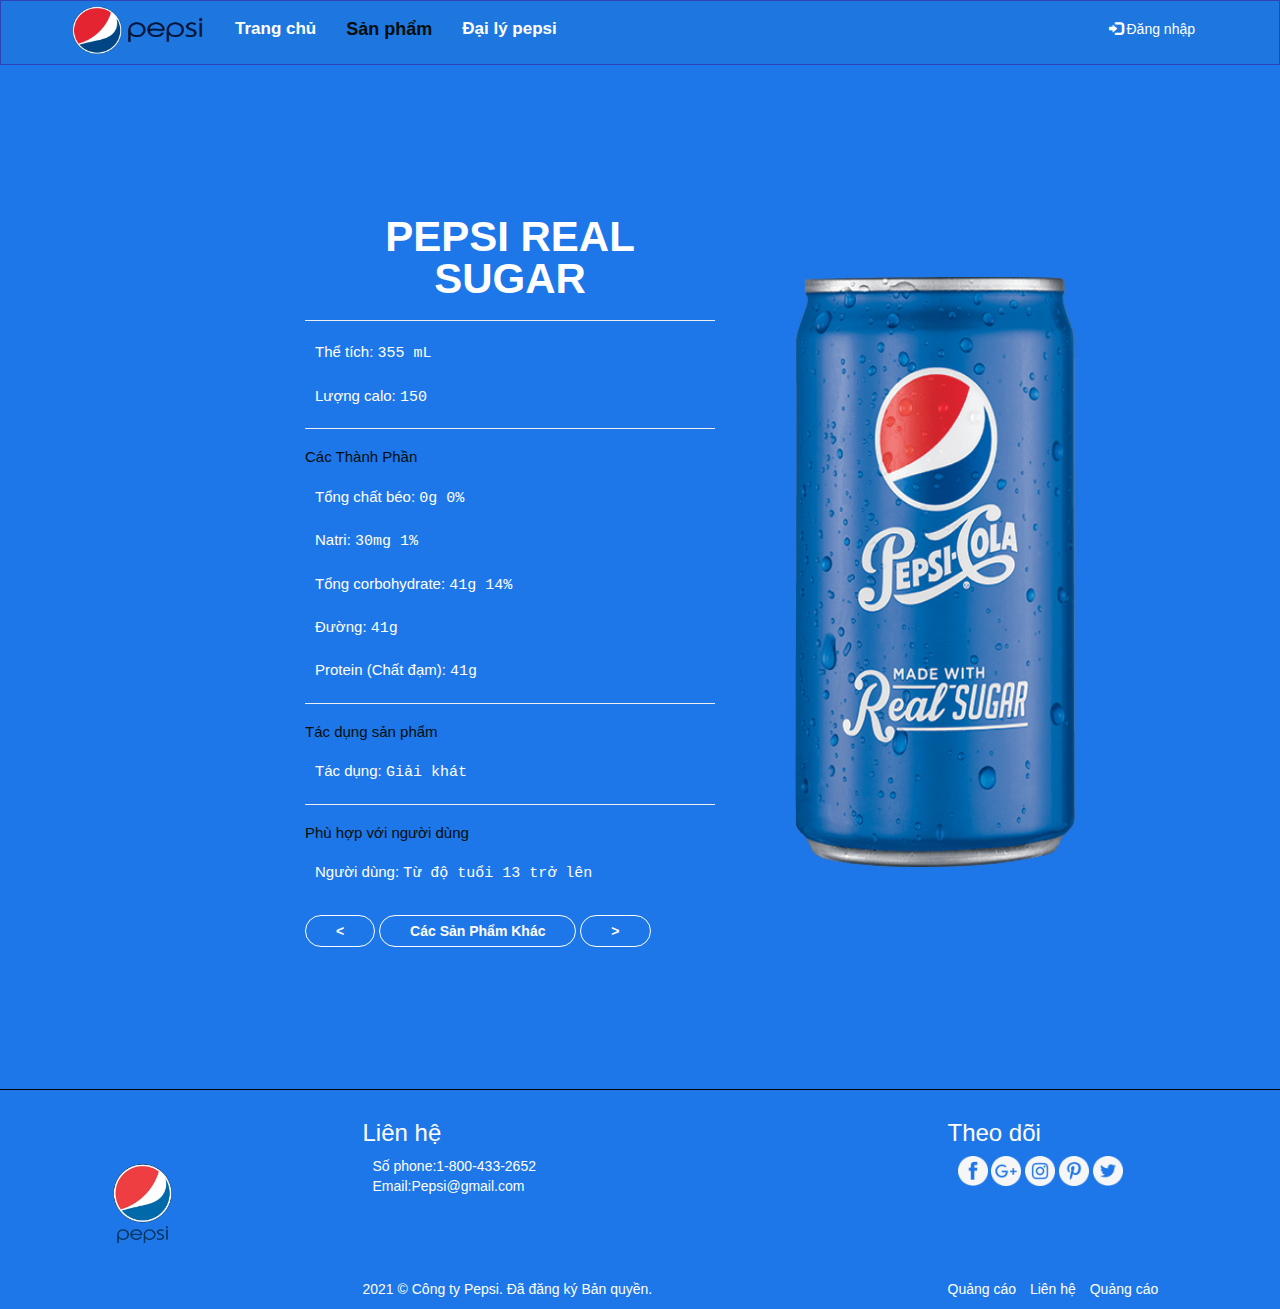
<file: pepsi9.html>
<!DOCTYPE html>
<html lang="en">

    <head>
        <meta charset="UTF-8">
        <meta name="viewport" content="width=device-width, initial-scale=1">
        <link rel="stylesheet" href="https://maxcdn.bootstrapcdn.com/bootstrap/3.4.1/css/bootstrap.min.css">
        <script src="https://ajax.googleapis.com/ajax/libs/jquery/3.6.0/jquery.min.js"></script>
        <script src="https://maxcdn.bootstrapcdn.com/bootstrap/3.4.1/js/bootstrap.min.js"></script>
        <link rel="icon" href="anh/kisspng.ico" type="image/x-icon" />
        <title>Trang chủPEPSI REAL SUGAR</title>
        <link rel="stylesheet" href="css/home.css">
        <link rel="stylesheet" href="css/from.css">
        <link rel="stylesheet" href="css/2.css" />


    </head>

    <body>
        <header class="containe">
            <nav class="navbar navbar-inverse" data-spy="affix" data-offset-top="197">
                <section class="container">
                    <div class="navbar-header">
                        <button type="button" class="navbar-toggle" data-toggle="collapse" data-target="#myNavbar">
                            <span class="icon-bar"></span>
                            <span class="icon-bar"></span>
                            <span class="icon-bar"></span>
                        </button>
                    </div>
                    <div class="collapse navbar-collapse" id="myNavbar">
                        <ul class="nav navbar-nav">
                            <li class="hihi"><a href="index.html"><img src="anh/logo2.png" alt="" height="52px" width="135px"/></a></li>
                            <li id="active"><a href="index.html">Trang chủ</a></li>
                            <li id="active" class="active" ><a href="sanpham.html">Sản phẩm</a></li>
                            <li id="active"><a href="daili.html">Đại lý pepsi</a></li>
                        </ul>
                        <ul class="nav navbar-nav navbar-right">
                            <li><a href="#" data-toggle="modal" data-target="#myModal">
                                    <span class="glyphicon glyphicon-log-in"></span>
                                    Đăng nhập
                                </a></li>
                        </ul>
                    </div>
                </section>
            </nav>
            <nav id="myModal" class="modal fade" role="dialog">

                <section class="modal-dialog">

                    <section class="modal-content">
                        <div class="modal-header">
                            <button type="button" class="close" data-dismiss="modal">&times;</button>
                            <h4 class="modal-title">Đăng nhập/ Đăng ký</h4>
                        </div>
                        <div class="modal-body">
                            <ul class="nav nav-tabs">
                                <li class="active"><a data-toggle="tab" href="#dangNhap">Đăng nhập</a></li>
                                <li><a data-toggle="tab" href="#dangKy">Đăng ký</a></li>
                            </ul>

                            <div class="tab-content">
                                <div id="dangNhap" class="tab-pane fade in active">
                                    <form>
                                        <div class="form-group">
                                            <div> <label>Tên tài khoản:</label> </div>
                                            <input name="id" type="text"  class="form-control"/>
                                        </div>
                                        <div class="form-group">
                                            <div> <label>Mật khẩu:</label></div>
                                            <input name="PW" type="Password" class="form-control"/>
                                        </div>
                                        <input name="re" type="checkbox"/>Nhớ tôi không?
                                        <hr>
                                        <button Type="submit">Đăng nhập</button>
                                    </form>
                                </div>
                                <div id="dangKy" class="tab-pane fade">
                                    <form>
                                        <div class="form-group">
                                            <div> <label>Tên tài khoản:</label> </div>
                                            <input name="id" type="text"  class="form-control"/>
                                        </div>
                                        <div class="form-group">
                                            <div> <label>Email:</label> </div>
                                            <input name="id" type="text"  class="form-control"/>
                                        </div>
                                        <div class="form-group">
                                            <div> <label>Ngày Sinh:</label> </div>
                                            <input name="id" type="datetime"  class="form-control"/>
                                        </div>
                                        <div class="form-group">
                                            <div> <label>Mật khẩu:</label></div>
                                            <input name="PW" type="Password" class="form-control"/>
                                        </div>
                                        <div class="form-group">
                                            <div> <label>Nhâp lại mật khẩu:</label></div>
                                            <input name="PW" type="Password" class="form-control"/>
                                        </div>
                                        <input name="re" type="checkbox"/>Nhớ tôi không?
                                        <hr>
                                        <button Type="submit">Đăng ký</button>
                                    </form>
                                </div>
                            </div>
                        </div>
                    </section>
                </section>
            </nav>
        </header>
        <aside class="post-content">
            <section class="post-content-left">
                <center>      <h1>PEPSI REAL SUGAR</h1>  </center>      

                <hr>
                <p>Thể tích: <samp>355 mL</samp></p>
                <p>Lượng calo: <samp>150</samp></p>
                <hr>
                <h5 class="T2">Các Thành Phần</h5>
                <p>Tổng chất béo: <samp>0g 0%</samp></p>
                <p>Natri:               <samp>30mg 1%</samp></p>
                <p>Tổng corbohydrate: <samp>41g 14%</samp></p>
                <p>Đường: <samp>41g</samp></p>
                <p>Protein (Chất đạm): <samp>41g</samp></p>
                <hr>
                <h5 class="T2">Tác dụng sản phẩm</h5>
                <p>Tác dụng: <samp>Giải khát</samp></p>
                <hr>
                <h5 class="T2">Phù hợp với người dùng</h5>
                <p>Người dùng: <samp>Từ độ tuổi 13 trở lên</samp></p>

                <button class="btn btn-primary"> <a href="pepsi8.html"><</a></button > <button class="btn btn-primary"> <a href="sanpham.html">Các Sản Phẩm Khác</a></button> <button class="btn btn-primary"> <a href="pepsi10.html">></a></button>
            </section >
            <section class="post-content-right">

                <img width="280" height="590" src="anh/pepsi9.png" alt="alt"/>

            </section>
        </aside>


        <footer class="container-fluid footer-top">
            <section class="container">
                <div class="row">
                    <div class="col-md-3">
                        <a href="index.html"><img src="anh/logo 1.png" alt="" id="logo-footer"></a>
                    </div>
                    <div class="col-md-6">
                        <h3>Liên hệ</h3>
                        <p>
                            Số phone:1-800-433-2652 <br><!-- comment -->
                            Email:Pepsi@gmail.com
                        </p>
                    </div>
                    <div class="col-md-3">
                        <h3>Theo dõi</h3>
                        <p>
                            <a href="#"> <img src="anh/facebook.png" alt="" height="30" width="30"> </a>
                            <a href="#"><img src="anh/google-plus.png" alt="" height="30" width="30"> </a>
                            <a href="#"><img src="anh/ig.png" alt="" height="30" width="30"> </a>
                            <a href="#"><img src="anh/pinterest.png" alt="" height="30" width="30"> </a>
                            <a href="#"><img src="anh/twitter.png" alt="" height="30" width="30"> </a>
                        </p>
                    </div>
                </div>
            </section>
        </footer>
        <footer class="container-fluid footer-bottom">
            <section class="container">
                <div class="row">
                    <div class="col-md-3"></div>
                    <div class="col-md-6">2021 © Công ty Pepsi. Đã đăng ký Bản quyền.</div>
                    <div class="col-md-3">
                        <a href="#" class="social">Quảng cáo</a>
                        <a href="#" class="social">Liên hệ</a>
                        <a href="#" class="social">Quảng cáo</a>
                    </div>

                </div>
            </section

        </footer>
    
    </body>

</html>
</file>
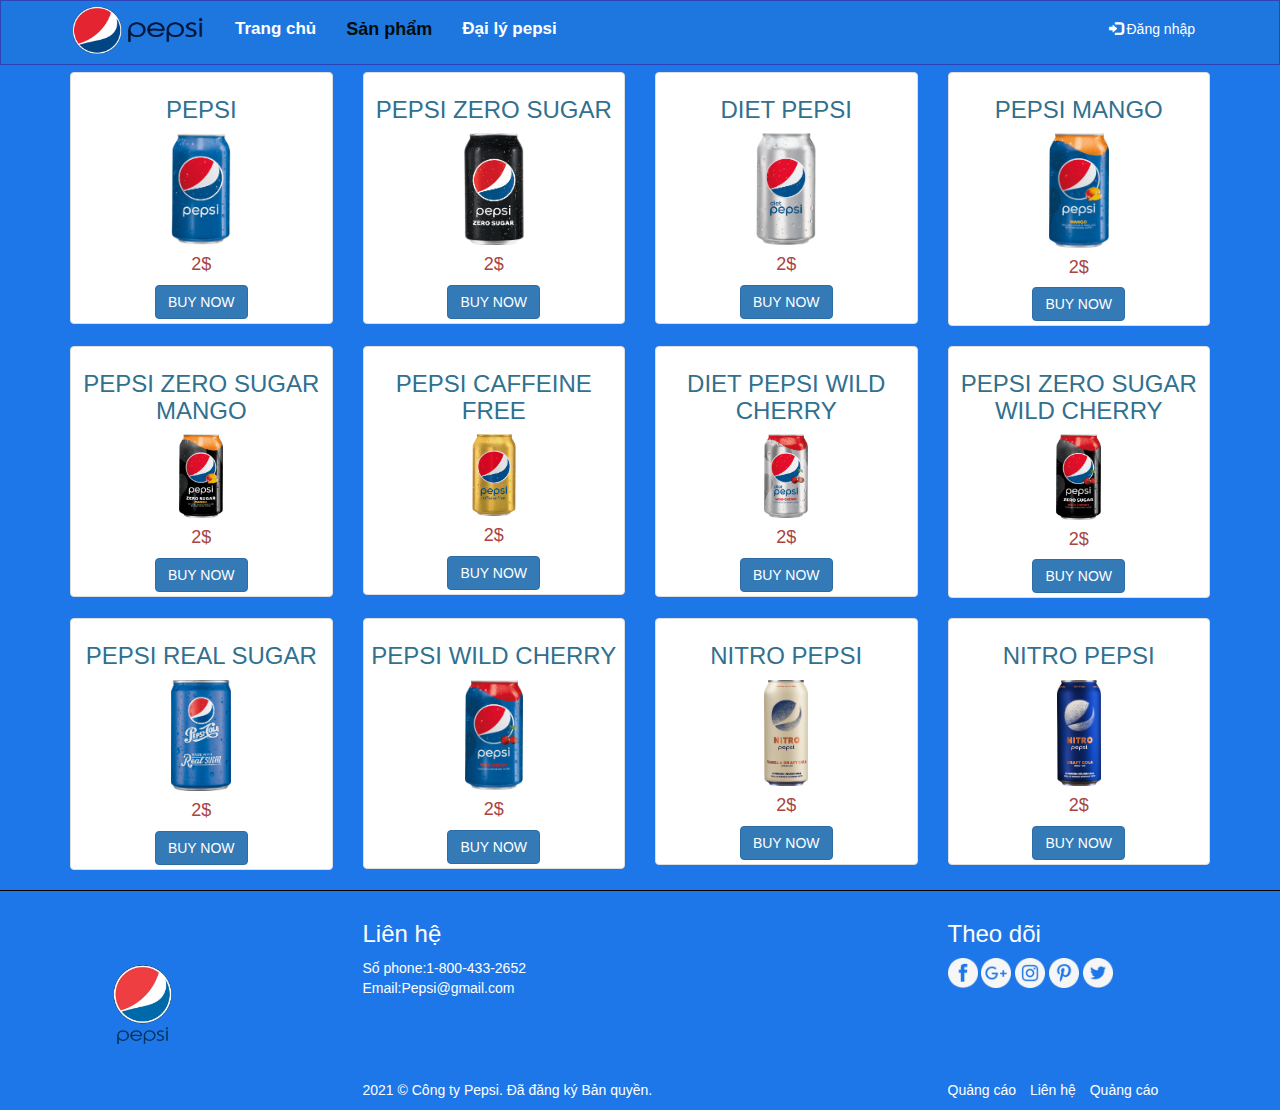
<file: sanpham.html>
<!DOCTYPE html>
<html lang="en">

    <head>
        <meta charset="UTF-8">
        <meta name="viewport" content="width=device-width, initial-scale=1">
        <link rel="stylesheet" href="https://maxcdn.bootstrapcdn.com/bootstrap/3.4.1/css/bootstrap.min.css">
        <script src="https://ajax.googleapis.com/ajax/libs/jquery/3.6.0/jquery.min.js"></script>
        <script src="https://maxcdn.bootstrapcdn.com/bootstrap/3.4.1/js/bootstrap.min.js"></script>
        <title>Trang sản phẩm</title>
        <link rel="icon" href="anh/kisspng.ico" type="image/x-icon" />
        <link rel="stylesheet" href="css/background.css">
        <link rel="stylesheet" href="css/home.css">
        <link rel="stylesheet" href="css/from.css">
        <link rel="icon" href="anh/fpt.svg.ico" type="image/x-icon" />
    </head>

    <body>
        <header class="containe">
            <nav class="navbar navbar-inverse" data-spy="affix" data-offset-top="197">
                <section class="container">
                    <div class="navbar-header">
                        <button type="button" class="navbar-toggle" data-toggle="collapse" data-target="#myNavbar">
                            <span class="icon-bar"></span>
                            <span class="icon-bar"></span>
                            <span class="icon-bar"></span>
                        </button>
                    </div>
                    <div class="collapse navbar-collapse" id="myNavbar">
                        <ul class="nav navbar-nav">
                            <li class="hihi"><a href="index.html"><img src="anh/logo2.png" alt="" height="52px" width="135px"/></a></li>
                            <li id="active"><a href="index.html">Trang chủ</a></li>
                            <li id="active" class="active"><a href="sanpham.html">Sản phẩm</a></li>
                            <li id="active"><a href="daili.html">Đại lý pepsi</a></li>
                        </ul>
                        <ul class="nav navbar-nav navbar-right">
                            <li><a href="#" data-toggle="modal" data-target="#myModal">
                                    <span class="glyphicon glyphicon-log-in"></span>
                                    Đăng nhập
                                </a></li>
                        </ul>
                    </div>
                </section>
            </nav>
            <nav id="myModal" class="modal fade" role="dialog">

                <section class="modal-dialog">

                    <section class="modal-content">
                        <div class="modal-header">
                            <button type="button" class="close" data-dismiss="modal">&times;</button>
                            <h4 class="modal-title">Đăng nhập/ Đăng ký</h4>
                        </div>
                        <div class="modal-body">
                            <ul class="nav nav-tabs">
                                <li class="active"><a data-toggle="tab" href="#dangNhap">Đăng nhập</a></li>
                                <li><a data-toggle="tab" href="#dangKy">Đăng ký</a></li>
                            </ul>

                            <div class="tab-content">
                                <div id="dangNhap" class="tab-pane fade in active">
                                    <form>
                                        <div class="form-group">
                                            <div> <label>Tên tài khoản:</label> </div>
                                            <input name="id" type="text"  class="form-control"/>
                                        </div>
                                        <div class="form-group">
                                            <div> <label>Mật khẩu:</label></div>
                                            <input name="PW" type="Password" class="form-control"/>
                                        </div>
                                        <input name="re" type="checkbox"/>Nhớ tôi không?
                                        <hr>
                                        <button Type="submit">Đăng nhập</button>
                                    </form>
                                </div>
                                <div id="dangKy" class="tab-pane fade">
                                    <form>
                                        <div class="form-group">
                                            <div> <label>Tên tài khoản:</label> </div>
                                            <input name="id" type="text"  class="form-control"/>
                                        </div>
                                        <div class="form-group">
                                            <div> <label>Email:</label> </div>
                                            <input name="id" type="text"  class="form-control"/>
                                        </div>
                                        <div class="form-group">
                                            <div> <label>Ngày Sinh:</label> </div>
                                            <input name="id" type="datetime"  class="form-control"/>
                                        </div>
                                        <div class="form-group">
                                            <div> <label>Mật khẩu:</label></div>
                                            <input name="PW" type="Password" class="form-control"/>
                                        </div>
                                        <div class="form-group">
                                            <div> <label>Nhâp lại mật khẩu:</label></div>
                                            <input name="PW" type="Password" class="form-control"/>
                                        </div>
                                        <input name="re" type="checkbox"/>Nhớ tôi không?
                                        <hr>
                                        <button Type="submit">Đăng ký</button>
                                    </form>
                                </div>
                            </div>
                        </div>
                    </section>
                </section>
            </nav>
        </header>
        <article class="class">
            <br>
            <section class="container">
                <!-- 1 -->
                <aside  class="row">
                    <section class="col-md-3 col-sm-6 col-xs-12">
                        <div class="thumbnail text-center">
                            <h3 class="text-info">PEPSI</h3>
                            <a href="pepsi1.html"><img src="anh/pepsi1.png" alt=""width="60" height="70"></a>
                            <h4 class="text-danger">2$</h4>
                            <a  href="#" data-toggle="modal" data-target="#myModal"><button class="btn btn-primary">BUY NOW</button></a>
                        </div>
                    </section>
                    <!-- 2 -->
                    <section class="col-md-3 col-sm-6 col-xs-12">
                        <div class="thumbnail text-center">
                            <h3 class="text-info">PEPSI ZERO SUGAR</h3>
                            <a href="pepsi2.html"><img src="anh/pepsi2.png" alt="" width="60" height="70"></a>
                            <h4 class="text-danger">2$</h4>
                            <a  href="#" data-toggle="modal" data-target="#myModal"><button class="btn btn-primary">BUY NOW</button></a>
                        </div>
                    </section>
                    <!-- 3 -->
                    <section class="col-md-3 col-sm-6 col-xs-12">
                        <div class="thumbnail text-center">                           
                            <h3 class="text-info">DIET PEPSI</h3>
                            <a href="pepsi3.html"><img src="anh/pepsi3.png" alt="" width="60" height="70"></a>
                            <h4 class="text-danger">2$</h4>
                            <a  href="#" data-toggle="modal" data-target="#myModal"><button class="btn btn-primary">BUY NOW</button></a>
                        </div>
                    </section>
                    <!-- 4 -->
                    <section class="col-md-3 col-sm-6 col-xs-12">
                        <div class="thumbnail text-center">                           
                            <h3 class="text-info">PEPSI MANGO</h3>
                            <a href="pepsi4.html"><img src="anh/pepsi4.png" alt="" width="60" height="70"></a>
                            <h4 class="text-danger">2$</h4>
                            <a  href="#" data-toggle="modal" data-target="#myModal"><button class="btn btn-primary">BUY NOW</button></a>
                        </div>
                    </section>
                    <!-- 5 -->
                    <section class="col-md-3 col-sm-6 col-xs-12">
                        <div class="thumbnail text-center">                           
                            <h3 class="text-info">PEPSI ZERO SUGAR MANGO</h3>
                            <a href="pepsi5.html"><img src="anh/pepsi5.png" alt="" width="44" height="70"></a>
                            <h4 class="text-danger">2$</h4>
                            <a  href="#" data-toggle="modal" data-target="#myModal"><button class="btn btn-primary">BUY NOW</button></a>
                        </div>
                    </section>
                    <!-- 6 -->
                    <section class="col-md-3 col-sm-6 col-xs-12">
                        <div class="thumbnail text-center">                           
                            <h3 class="text-info">PEPSI CAFFEINE FREE</h3>
                            <a href="pepsi6.html"><img src="anh/pepsi10.png" alt="" width="44" height="70"></a>
                            <h4 class="text-danger">2$</h4>
                            <a  href="#" data-toggle="modal" data-target="#myModal"><button class="btn btn-primary">BUY NOW</button></a>
                        </div>
                    </section>
                    <!-- 7 -->
                    <section class="col-md-3 col-sm-6 col-xs-12">
                        <div class="thumbnail text-center">                           
                            <h3 class="text-info">DIET PEPSI WILD CHERRY</h3>
                            <a href="pepsi7.html"><img src="anh/pepsi7.png" alt="" width="44" height="70"></a>
                            <h4 class="text-danger">2$</h4>
                            <a  href="#" data-toggle="modal" data-target="#myModal"><button class="btn btn-primary">BUY NOW</button></a>
                        </div>
                    </section>
                    <!-- 8 -->
                    <section class="col-md-3 col-sm-6 col-xs-12">
                        <div class="thumbnail text-center">                           
                            <h3 class="text-info">PEPSI ZERO SUGAR WILD CHERRY</h3>
                            <a href="pepsi8.html"><img src="anh/pepsi8.png" alt="" width="45" height="70"></a>
                            <h4 class="text-danger">2$</h4>
                            <a  href="#" data-toggle="modal" data-target="#myModal"><button class="btn btn-primary">BUY NOW</button></a>
                        </div>
                    </section>
                    <!-- 9 -->
                    <section class="col-md-3 col-sm-6 col-xs-12">
                        <div class="thumbnail text-center">                           
                            <h3 class="text-info">PEPSI REAL SUGAR</h3>
                            <a href="pepsi9.html"><img src="anh/pepsi9.png" alt="" width="60" height="70"></a>
                            <h4 class="text-danger">2$</h4>
                            <a  href="#" data-toggle="modal" data-target="#myModal"><button class="btn btn-primary">BUY NOW</button></a>
                        </div>
                    </section>
                    <!-- 10 -->
                    <section class="col-md-3 col-sm-6 col-xs-12">
                        <div class="thumbnail text-center">                           
                            <h3 class="text-info">PEPSI WILD CHERRY</h3>
                            <a href="pepsi10.html"><img src="anh/pepsi6.png" alt="" width="58" height="70"></a>
                            <h4 class="text-danger">2$</h4>
                            <a  href="#" data-toggle="modal" data-target="#myModal"><button class="btn btn-primary">BUY NOW</button></a>
                        </div>
                    </section>
                    <!-- 11 -->
                    <section class="col-md-3 col-sm-6 col-xs-12">
                        <div class="thumbnail text-center">                           
                            <h3 class="text-info">NITRO PEPSI </h3>
                            <a href="pepsi11.html"><img src="anh/pepsi11.png" alt="" width="44" height="70"></a>
                            <h4 class="text-danger">2$</h4>
                            <a  href="#" data-toggle="modal" data-target="#myModal"><button class="btn btn-primary">BUY NOW</button></a>
                        </div>
                    </section>
                    <!-- 12 -->
                    <section class="col-md-3 col-sm-6 col-xs-12">
                        <div class="thumbnail text-center">                           
                            <h3 class="text-info">NITRO PEPSI</h3>
                            <a href="pepsi12.html"><img src="anh/pepsi12.png" alt="" width="44" height="70"></a>
                            <h4 class="text-danger">2$</h4>
                            <a  href="#" data-toggle="modal" data-target="#myModal"><button class="btn btn-primary">BUY NOW</button></a>
                        </div>
                    </section>
                </aside>
            </section>
        </article>

        <footer class="container-fluid footer-top">
            <section class="container">
                <div class="row">
                    <div class="col-md-3">
                        <a href="index.html"><img src="anh/logo 1.png" alt="" id="logo-footer"></a>
                    </div>
                    <div class="col-md-6">
                        <h3>Liên hệ</h3>
                        <p>
                            Số phone:1-800-433-2652 <br><!-- comment -->
                            Email:Pepsi@gmail.com
                        </p>
                    </div>
                    <div class="col-md-3">
                        <h3>Theo dõi</h3>
                        <p>
                            <a href="#"> <img src="anh/facebook.png" alt="" height="30" width="30"> </a>
                            <a href="#"><img src="anh/google-plus.png" alt="" height="30" width="30"> </a>
                            <a href="#"><img src="anh/ig.png" alt="" height="30" width="30"> </a>
                            <a href="#"><img src="anh/pinterest.png" alt="" height="30" width="30"> </a>
                            <a href="#"><img src="anh/twitter.png" alt="" height="30" width="30"> </a>
                        </p>
                    </div>
                </div>
            </section>
        </footer>
        <footer class="container-fluid footer-bottom">
            <section class="container">
                <div class="row">
                    <div class="col-md-3"></div>
                    <div class="col-md-6">2021 © Công ty Pepsi. Đã đăng ký Bản quyền.</div>
                    <div class="col-md-3">
                        <a href="#" class="social">Quảng cáo</a>
                        <a href="#" class="social">Liên hệ</a>
                        <a href="#" class="social">Quảng cáo</a>
                    </div>

                </div>
            </section>

        </footer>

    </body>

</html>
</file>
<file: css/style.css>
.tabs-menu {
    height: 30px;
    clear: both;
    list-style-type: none;
    margin-top: 30px;
    margin-bottom: 0px;
    background-color: #3399ff;
     
}

.tabs-menu li {
    height: 30px;
    line-height: 30px;
    float: left;
    margin-right: 10px;
    background-color: #ccc;
    border-top: 1px solid #d4d4d1;
    border-right: 1px solid #d4d4d1;
    border-left: 1px solid #d4d4d1;
    background-color: #1873e7;
}

.tabs-menu li.current {
    position: relative;
    background-color: #fff;
    border-bottom: 1px solid #fff;
    z-index: 5;

}

.tabs-menu li a {
    padding: 10px;
    text-transform: uppercase;
    color: #fff;
    text-decoration: none;

}

.tabs-menu .current a {
    color: #2e7da3;

}

.tab {
    border: 1px solid #d4d4d1;
    background-color: #fff;
    width: auto;
    clear: both;
   
    background-color: #3399ff;
}

.tab-content {
    width: 100%;
    padding: 20px;
    display: none;

}
body{
    background-color: #3399ff;
}

#tab-1 {
    display: block;
    background-color: #3399ff;
}
h1{
    font-size: 3em;
    line-height: 1em;
    font-weight: 600;
    color: #fff;
}
h2{
    width: 720px;
    font-size: 1.8rem;
    margin-top: 5px;
    color: #fff;
}
h4{
    width: 716px;
    font-size: 2rem;
    margin-top: -15px;
    color: #fff;
    text-align: left;
}
h4 samp{
    color: #000cfe;
    font-size: 2.5rem;
}
</file>
<file: css/home.css>
header {
    background-color: #23282D;
    padding: 10px 0;
} /* CSS phần menu */
.navbar {
    border-radius: 0;
    margin-bottom: 0;
    min-height: 65px;
}
.navbar-inverse {
    background-color: #1E77DF;
    border-color: #2e43b7;
}
.navbar-nav{
    margin-left: -30px;
}
#logo {
    width: 145px;
    margin-top: 15px;
}
.navbar-inverse .navbar-nav>.active>a,.navbar-inverse .navbar-nav>.active>a:hover{
    background: none;
    color: #000D0B;
    font-size: 18px;
}
.navbar-inverse .navbar-nav>li>a {
    color: #fff;
}
.navbar-inverse .navbar-nav>li>a:hover {
    color: yellow;
}
.modal {
    z-index: 9999;
}
.dropdown:hover .dropdown-menu{
    display: block;
}
.affix {
    top: 0;
    width: 100%;
    z-index: 9999 !important;
    background-color:  #1e77e8;
} /* kết thúc phần menu */  /* CSS phần Footer */
footer{

    background-color: #1e77e8;
    padding: 10px 0;
    color: #fff;
}

.footer-top {
    border-top: 1px solid black;
}
#logo-footer{
    width: 145px;
    margin-top: 50px;
}
.social{
    color: #fff;
    margin-right: 10px;
}
.social:hover{
    color: #4DB2EC;
} /* kết thúc phần Footer */
@media screen and (max-width: 768px) {
    .navbar-nav{
        margin-left: 0;
    }
    #logo-footer{
        margin-top: 15px;
        margin-bottom: 15px;

    }
}
.nav>li>a>img {
    max-width: none;
    margin: -20px auto;
    font-size: 2rem;
}


.containe{
    height: 52px;
    padding: 0px 0px;
}
#active{
    font-weight: bold;
    font-size: 17px;
}
.navbar-nav>li>a {
    padding-top: 18px;
    padding-bottom: 15px;
}
</file>
<file: css/1.css>
.post-content {
    height:60vh;
    width: 100%;
    display:flex;
    align-items: center;
    justify-content: space-between;
    padding: 0 100px;
    gap:0 80px;
    background: #1e77e8;
    color: white;
     
}
.post-content .post-content-left {
    width:450px;
    
}

.post-content .post-content-left h1 {
    font-size: 3em;
    line-height:1em;
    font-weight: 600;
}

.post-content .post-content-left p {
    width: 400px;
    font-size: 1.5rem;
    margin-top:20px;
}


.post-content .post-content-left button {
    background: transparent;
    padding: 5px 30px;
    border-radius: 20px;
    outline:none;
    border:1px solid white;
    margin-top: 20px;
    transition: 0.25s linear;
    color:white;
    font-weight: 550;
}

.post-content .post-content-left button:hover {
    border: 1px solid black;
    color: #1e77e8;
    background: white;
}
</file>
<file: css/from.css>
.form-group
{
    margin: 8px 2px;
}
.form-control
{
    margin: 3px 0px;
    padding: 5px;
    border: none;
    width: 375px;
    border-radius: 3px;
    box-shadow: 0 0 3px blue;
    color: orangered;
    display: block;
    outline: none;
}
.form-control:focus
{
    box-shadow: 0 0 3px orangered;
}
form{
    width: 100%;
    background-color: beige;
    border: 1px solid green;
    margin: 10px auto;
    padding: 10px;
    border-radius:5px ;
}

.post-content {
    height:60vh;
    width: 100%;
    display:flex;
    align-items: center;
    justify-content: space-between;
    padding: 0 100px;
    gap:0 80px;
    background: #1e77e8;
    color: white;
     
}
.post-content .post-content-left {
    width:450px;
    
}

.post-content .post-content-left h1 {
    font-size: 3em;
    line-height:1em;
    font-weight: 600;
}

.post-content .post-content-left p {
    width: 400px;
    font-size: 1.5rem;
    margin-top:20px;
}


.post-content .post-content-left button {
    background: transparent;
    padding: 5px 30px;
    border-radius: 20px;
    outline:none;
    border:1px solid white;
    margin-top: 20px;
    transition: 0.25s linear;
    color:white;
    font-weight: 550;
}

.post-content .post-content-left button:hover {
    border: 1px solid black;
    color: #1e77e8;
    background: white;
}
</file>
<file: css/2.css>
.post-content {
    height:115vh;
    width: 100%;
    display:flex;
    align-items: center;
    justify-content: space-between;
    padding: 0 305px;
    gap:0 80px;
    background: #1e77e8;
    color: white;

}
.post-content .post-content-left {
    width:450px;

}

.post-content .post-content-left h1 {
    font-size: 3em;
    line-height:1em;
    font-weight: 600;
}

.post-content .post-content-left p {
    width: 400px;
    font-size: 1.5rem;
    margin-top:20px;
}



.post-content .post-content-left button {
    background: transparent;
    padding: 5px 30px;
    border-radius: 20px;
    outline:none;
    border:1px solid white;
    margin-top: 20px;
    transition: 0.25s linear;
    color:white;
    font-weight: 550;
}

.post-content .post-content-left button:hover {
    border: 1px solid black;
    color: #1e77e8;
    background: white;
}
.T1{
    color: #000D0B;
}
.T2{
    color:#000D0B;
    font-size: 1.5rem;
}

a{
    color: #fff;
}
p{
     margin-left: 10px
    
}
</file>
<file: css/background.css>
article{
    background: #1e77e8;
}
</file>
